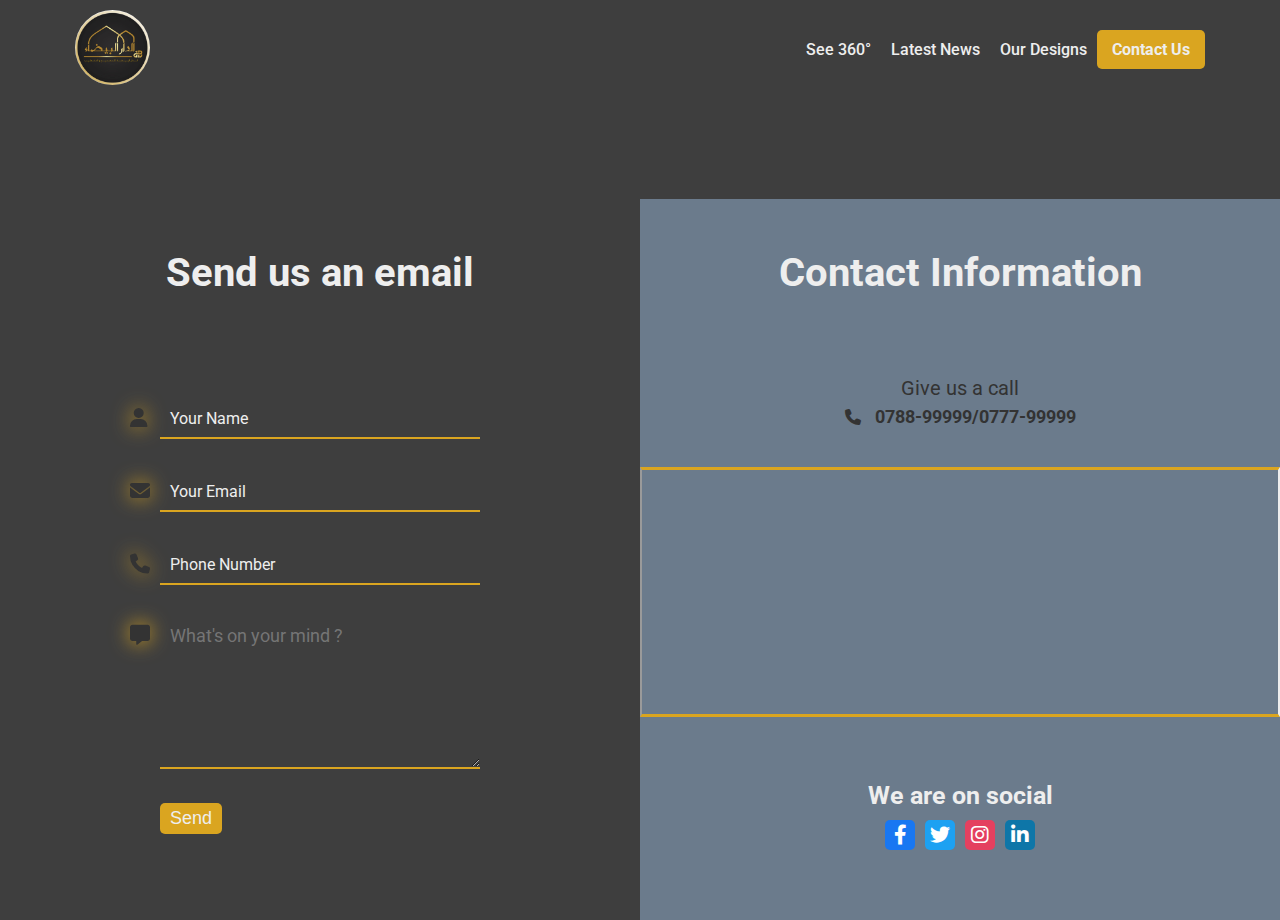
<file: Contact-Us.html>
<!DOCTYPE html>
<html lang="en">
  <head>
    <meta charset="UTF-8" />
    <meta http-equiv="X-UA-Compatible" content="IE=edge" />
    <meta name="viewport" content="width=device-width, initial-scale=1.0" />
    <!-- title logo -->
    <link rel="shortcut icon" type="icon/image" href="assets/Images/Logo.jpg" />
    <!-- MAIN CSS -->
    <link rel="stylesheet" href="assets/CSS/style.css" type="text/css" />
    <!-- CUSTOM CSS -->
    <link rel="stylesheet" href="assets/CSS/contact-us.css" type="text/css" />
    <link rel="stylesheet" href="assets/CSS/all.min.css" />
    <title>Aldaar Albayda: Contact Us</title>
  </head>
  <body>
    <!-- START SCROLL TOP -->
    <div id="scroll-up">
      <i class="fa-solid fa-angle-up"></i>
    </div>
    <!-- END SCROLL TOP -->

    <!-- START HEADER -->
    <header></header>
    <!-- END HEADER -->

    <!-- <h1>Want a Design?</h1> -->

    <!-- START FORM -->
    <main class="main grid-2">
      <section class="sending-email">
        <h2 class="">Send us an email</h2>
        <form
          action="https://formsubmit.co/mahmoudmustafa504@gmail.com"
          method="POST"
        >
          <div class="name">
            <input type="text" name="Customer Name: " id="name" required />
            <label for="name">Your Name</label>
            <i class="fa-solid fa-user"></i>
          </div>
          <div class="email">
            <input type="email" name="Customer Email: " id="email" required />
            <label for="email">Your Email</label>
            <i class="fa-solid fa-envelope"></i>
          </div>
          <div class="number">
            <input type="text" name="Customer Number: " id="text" required />
            <label for="text">Phone Number</label>
            <i class="fa-solid fa-phone"></i>
          </div>
          <div class="msg">
            <textarea
              name="Customer Message"
              id="textarea"
              placeholder="What's on your mind ?"
            ></textarea>
            <i class="fa-solid fa-message"></i>
          </div>
          <button type="submit">Send</button>
        </form>
      </section>
      <section class="contact-info">
        <h2 class="">Contact Information</h2>
        <div class="phone-number">
          <i class="fa-solid fa-phone"></i>
          <label>Give us a call</label>
          <a href="tel: 0797517486"
            >0788-99999/<a href="tel: 07973231321">0777-99999</a></a
          >
        </div>
        <iframe
          src="https://www.google.com/maps/embed?pb=!1m18!1m12!1m3!1d1692.2302782064628!2d35.86472668255614!3d31.97552829999999!2m3!1f0!2f0!3f0!3m2!1i1024!2i768!4f13.1!3m3!1m2!1s0x151ca1b024e81523%3A0xf2e6e9756ae223fb!2sAl%20Husseini%20Complex%20152!5e0!3m2!1sar!2sjo!4v1669841661002!5m2!1sar!2sjo"
          allowfullscreen="allowfullscreen"
          loading="lazy"
          referrerpolicy="no-referrer-when-downgrade"
        ></iframe>
        <div class="social">
          <h3>We are on social</h3>
          <div>
            <a
              href="https://web.facebook.com/Aldaar.Albayda.2019?_rdc=1&_rdr"
              target="_blank"
            >
              <i class="fab fa-facebook-f"></i>
            </a>
            <a href="">
              <i class="fab fa-twitter"></i>
            </a>
            <a href="">
              <i class="fab fa-instagram"></i>
            </a>
            <a
              href="https://www.linkedin.com/company/aldaar-albayda-company/"
              target="_blank"
            >
              <i class="fab fa-linkedin-in"></i>
            </a>
          </div>
        </div>
      </section>
    </main>
    <!-- END FORM -->

    <script src="assets/JS/dynamic-header.js"></script>
    <script src="assets/JS/script.js"></script>
  </body>
</html>
</file>
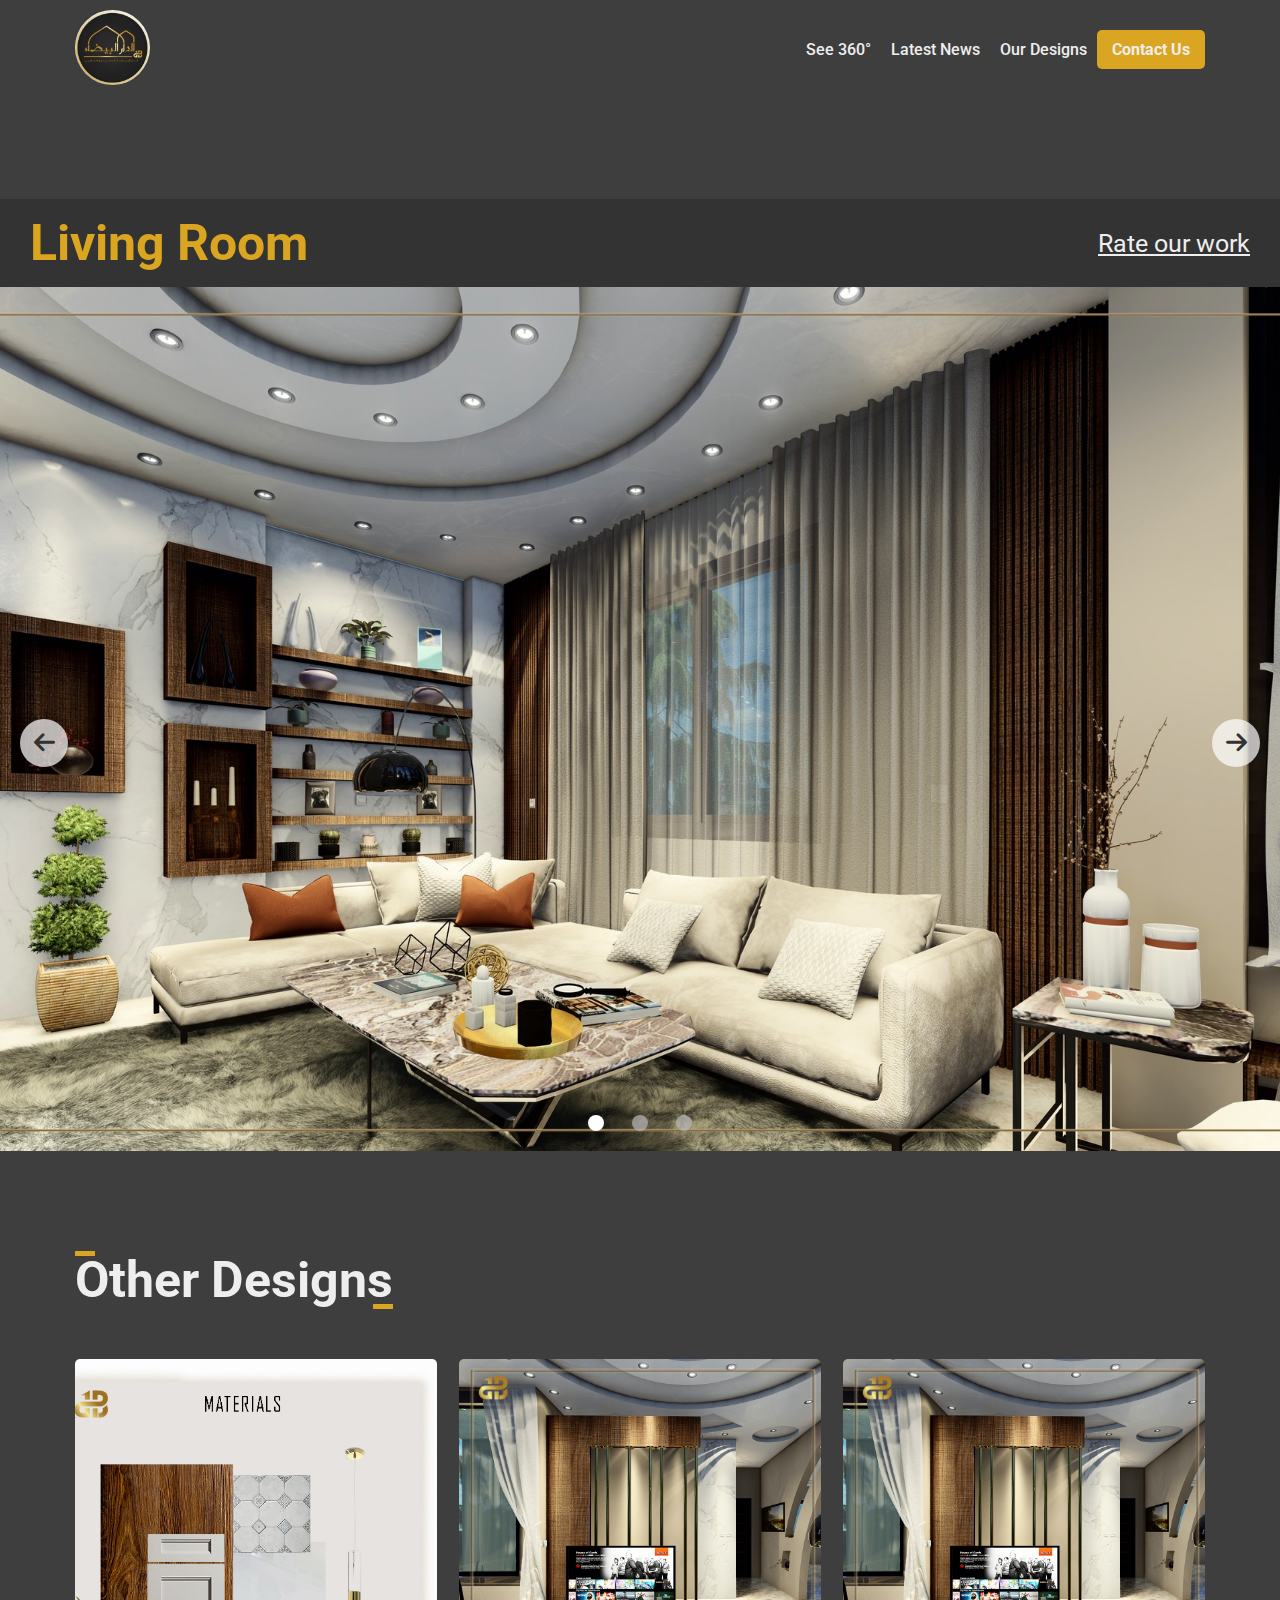
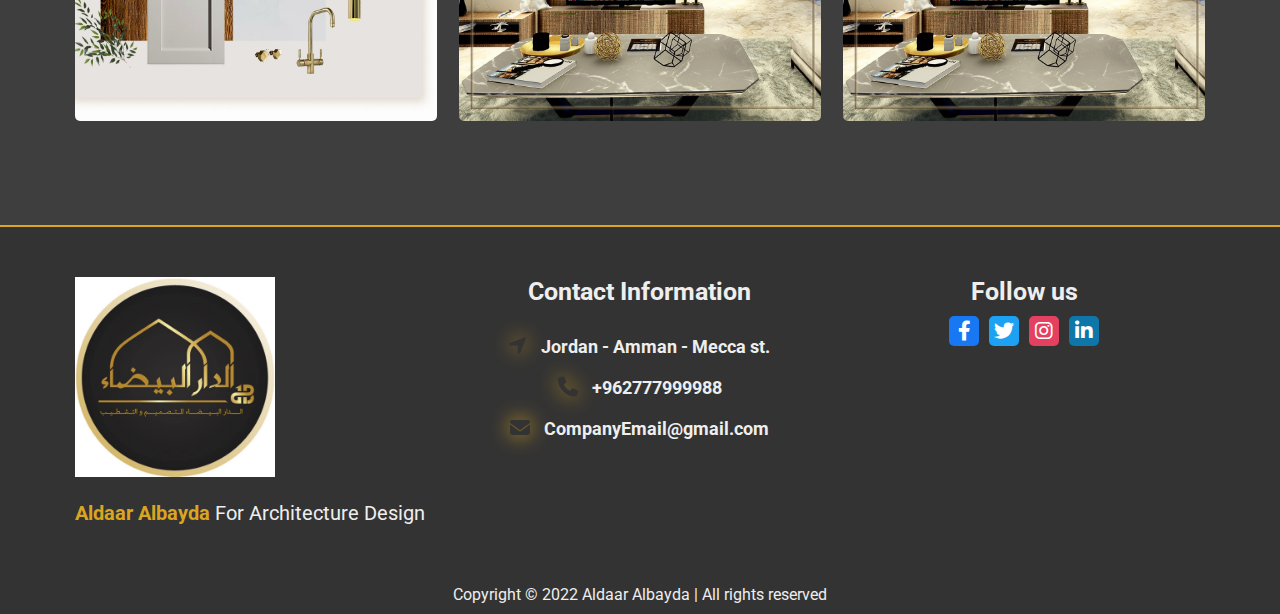
<file: Design-1.html>
<!DOCTYPE html>
<html lang="en">
  <head>
    <meta charset="UTF-8" />
    <meta http-equiv="X-UA-Compatible" content="IE=edge" />
    <meta name="viewport" content="width=device-width, initial-scale=1.0" />
    <!-- title logo -->
    <link rel="shortcut icon" type="icon/image" href="assets/Images/Logo.jpg" />
    <!-- MAIN CSS -->
    <link rel="stylesheet" href="assets/CSS/style.css" type="text/css" />
    <!-- CUSTOM CSS -->
    <link rel="stylesheet" href="assets/CSS/design.css" type="text/css" />
    <link rel="stylesheet" href="assets/CSS/all.min.css" />
    <title>Designs: Living Room</title>
  </head>
  <body>
    <!-- START SCROLL TOP -->
    <div id="scroll-up">
      <i class="fa-solid fa-angle-up"></i>
    </div>
    <!-- END SCROLL TOP -->

    <!-- START HEADER -->
    <header></header>
    <!-- END HEADER -->

    <!-- START MAIN -->
    <main>
      <section>
        <div class="content">
          <h1>Living Room</h1>
          <a href="index.html#Rate">Rate our work</a>
        </div>
        <div class="hero slider">
          <div class="slide">
            <img
              src="assets/Images/Designs/Design-1/Design_01.jpg"
              alt="Living Room Design"
              title="Living Room Design"
            />
          </div>
          <div class="slide">
            <img
              src="assets/Images/Designs/Design-1/Design_02.jpg"
              alt="Living Room Design"
              title="Living Room Design"
            />
          </div>
          <div class="slide">
            <img
              src="assets/Images/Designs/Design-1/Design_03.jpg"
              alt="Living Room Design"
              title="Living Room Design"
            />
          </div>
          <button class="slider__btn slider__btn--left">
            <i class="fa-solid fa-arrow-left"></i>
          </button>
          <button class="slider__btn slider__btn--right">
            <i class="fa-solid fa-arrow-right"></i>
          </button>
          <div class="dots"></div>
        </div>
      </section>
      <section class="container">
        <h2 class="title">Other Designs</h2>
        <div class="grid-3">
          <div class="card">
            <img
              src="assets/Images/Designs/Design-2/Design_Show.jpg"
              alt="Kitchen Design"
              title="Kitchen Design"
            />
            <a href="Design-2.html">
              <p>Kitchen</p>
            </a>
          </div>
          <div class="card">
            <img
              src="assets/Images/Designs/Design-1/Design_Show.jpg"
              alt="Guest Room Design"
              title="Guest Room Design"
            />
            <a href="Design-3.html">
              <p>Guest Room</p>
            </a>
          </div>
          <div class="card">
            <img
              src="assets/Images/Designs/Design-1/Design_Show.jpg"
              alt="Living Room Design"
              title="Living Room Design"
            />
            <a href="Design-4.html">
              <p>Living Room</p>
            </a>
          </div>
        </div>
      </section>
    </main>
    <!-- END MAIN -->

    <!-- START FOOTER -->
    <footer></footer>
    <!-- END FOOTER -->

    <script src="assets/JS/dynamic-header.js"></script>
    <script src="assets/JS/dynamic-footer.js"></script>
    <script src="assets/JS/script.js"></script>
    <script src="assets/JS/slider.js"></script>
  </body>
</html>
</file>
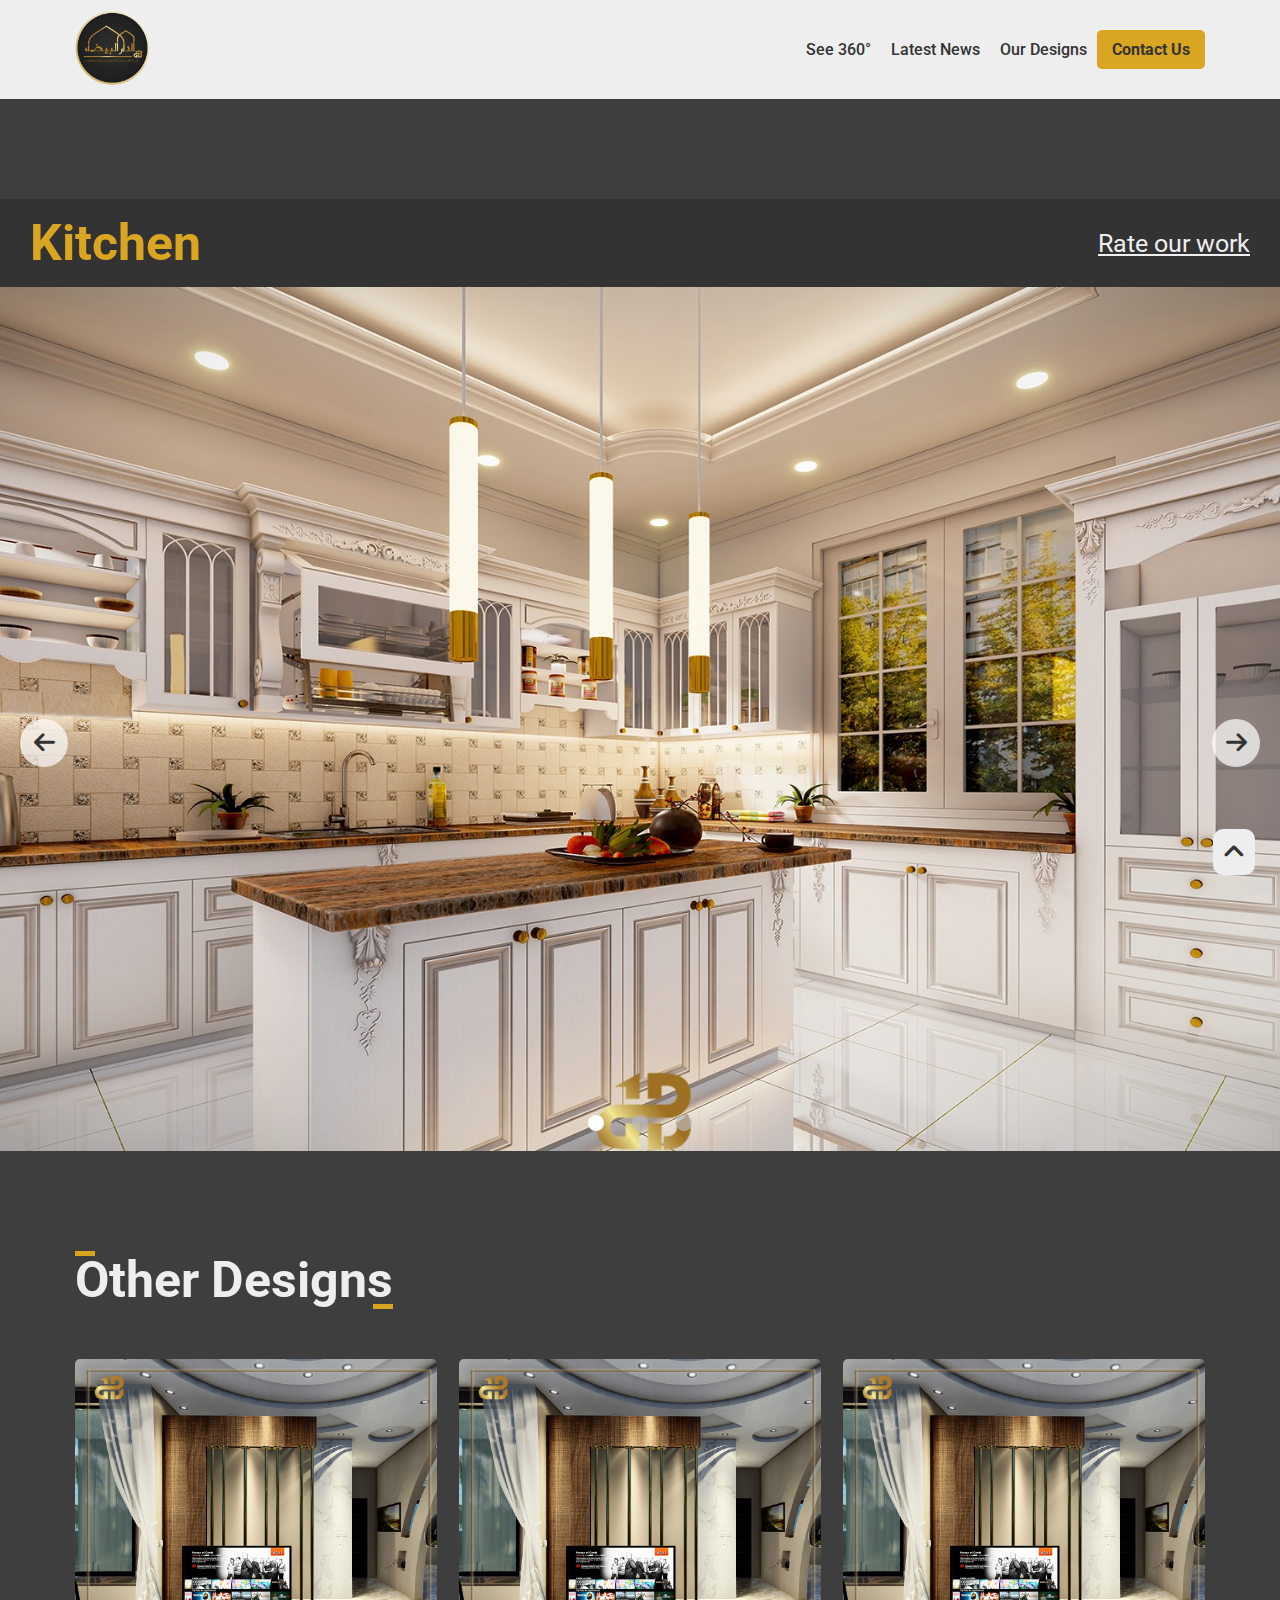
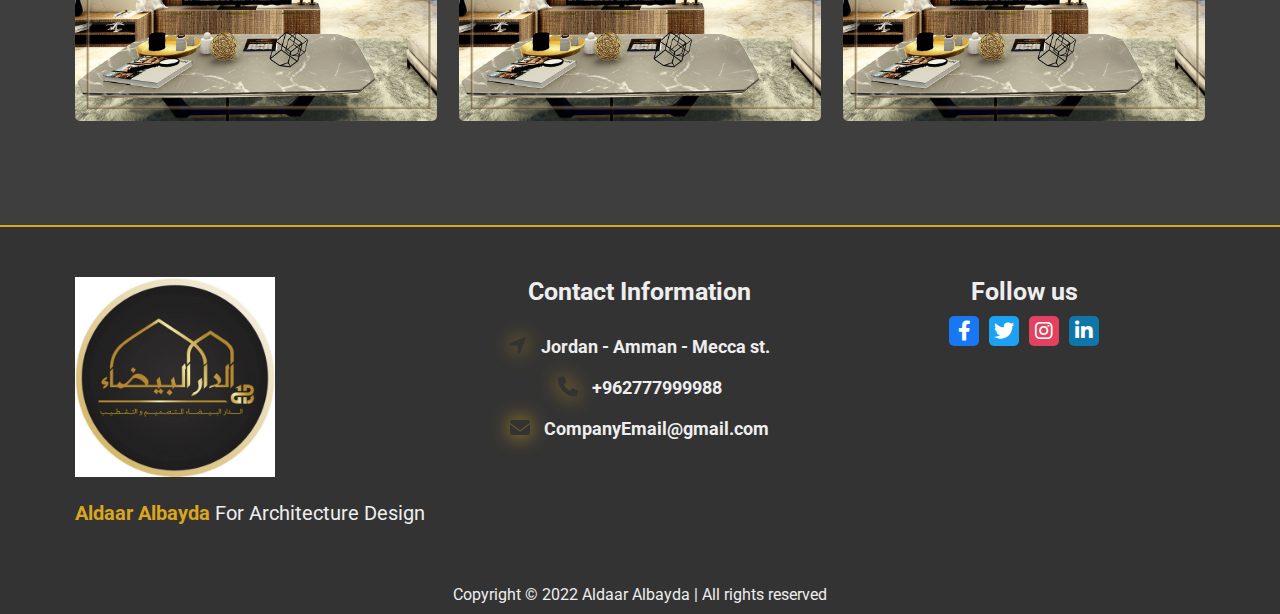
<file: Design-2.html>
<!DOCTYPE html>
<html lang="en">
  <head>
    <meta charset="UTF-8" />
    <meta http-equiv="X-UA-Compatible" content="IE=edge" />
    <meta name="viewport" content="width=device-width, initial-scale=1.0" />
    <!-- title logo -->
    <link rel="shortcut icon" type="icon/image" href="assets/Images/Logo.jpg" />
    <!-- MAIN CSS -->
    <link rel="stylesheet" href="assets/CSS/style.css" type="text/css" />
    <!-- CUSTOM CSS -->
    <link rel="stylesheet" href="assets/CSS/design.css" type="text/css" />
    <link rel="stylesheet" href="assets/CSS/all.min.css" />
    <title>Designs: Kitchen</title>
  </head>
  <body>
    <!-- START SCROLL TOP -->
    <div id="scroll-up">
      <i class="fa-solid fa-angle-up"></i>
    </div>
    <!-- END SCROLL TOP -->

    <!-- START HEADER -->
    <header></header>
    <!-- END HEADER -->

    <!-- START MAIN -->
    <main>
      <section>
        <div class="content">
          <h1>Kitchen</h1>
          <a href="index.html#Rate">Rate our work</a>
        </div>
        <div class="slider">
          <div class="slide">
            <img
              src="assets/Images/Designs/Design-2/Design_01.jpg"
              alt="Kitchen Design"
              title="Kitchen Design"
            />
          </div>
          <div class="hero slide">
            <img
              src="assets/Images/Designs/Design-2/Design_02.jpg"
              alt="Kitchen Design"
              title="Kitchen Design"
            />
          </div>
          <div class="slide">
            <img
              src="assets/Images/Designs/Design-2/Design_03.jpg"
              alt="Kitchen Design"
              title="Kitchen Design"
            />
          </div>
          <button class="slider__btn slider__btn--left">
            <i class="fa-solid fa-arrow-left"></i>
          </button>
          <button class="slider__btn slider__btn--right">
            <i class="fa-solid fa-arrow-right"></i>
          </button>
          <div class="dots"></div>
        </div>
      </section>
      <section class="container">
        <h2 class="title">Other Designs</h2>
        <div class="grid-3">
          <div class="card">
            <img
              src="assets/Images/Designs/Design-1/Design_Show.jpg"
              alt="Living Room Design"
              title="Living Room Design"
            />
            <a href="Design-1.html">
              <p>
                Living Room
                <br />
                Area:40 m2
              </p>
            </a>
          </div>
          <div class="card">
            <img
              src="assets/Images/Designs/Design-1/Design_Show.jpg"
              alt="Guest Room Design"
              title="Guest Room Design"
            />
            <a href="Design-3.html">
              <p>Guest Room</p>
            </a>
          </div>
          <div class="card">
            <img
              src="assets/Images/Designs/Design-1/Design_Show.jpg"
              alt="Living Room Design"
              title="Living Room Design"
            />
            <a href="Design-4.html">
              <p>Living Room</p>
            </a>
          </div>
        </div>
      </section>
    </main>
    <!-- END MAIN -->

    <!-- START FOOTER -->
    <footer></footer>
    <!-- END FOOTER -->

    <script src="assets/JS/dynamic-header.js"></script>
    <script src="assets/JS/dynamic-footer.js"></script>
    <script src="assets/JS/script.js"></script>
    <script src="assets/JS/slider.js"></script>
  </body>
</html>
</file>
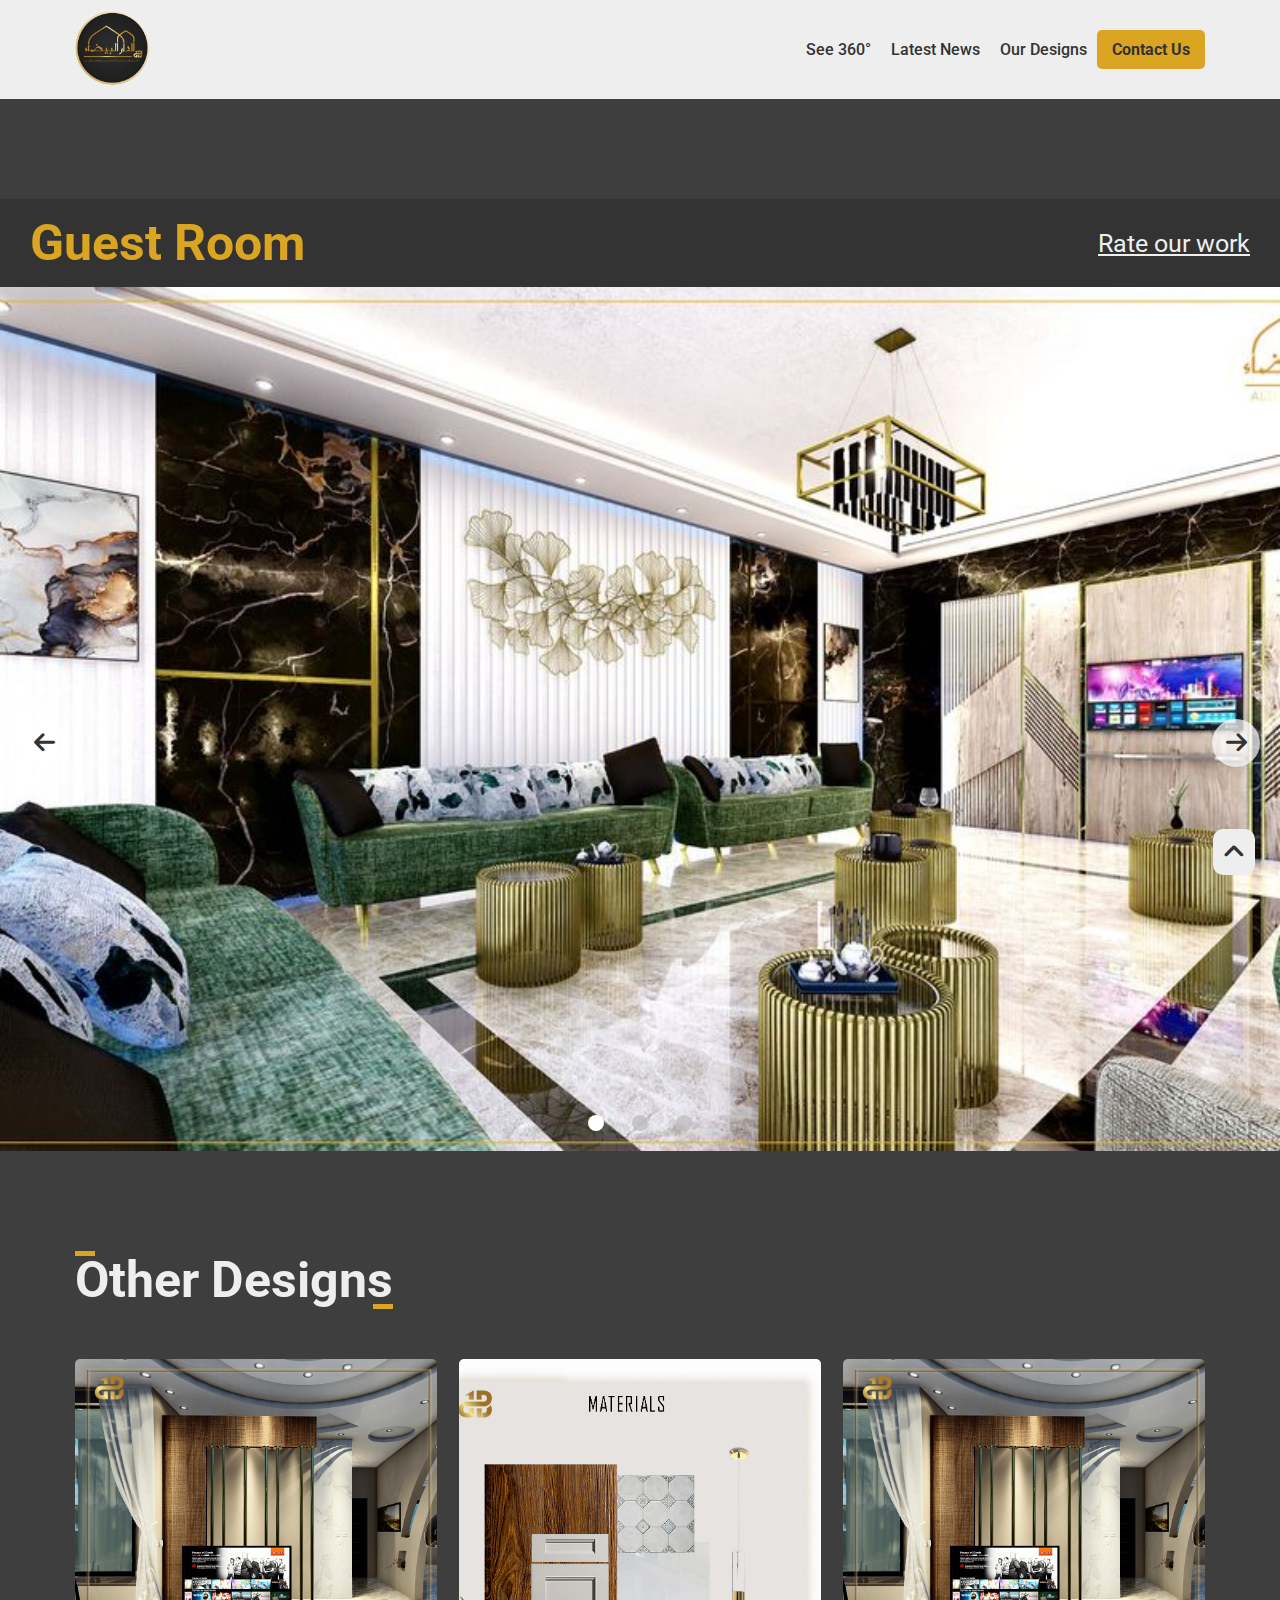
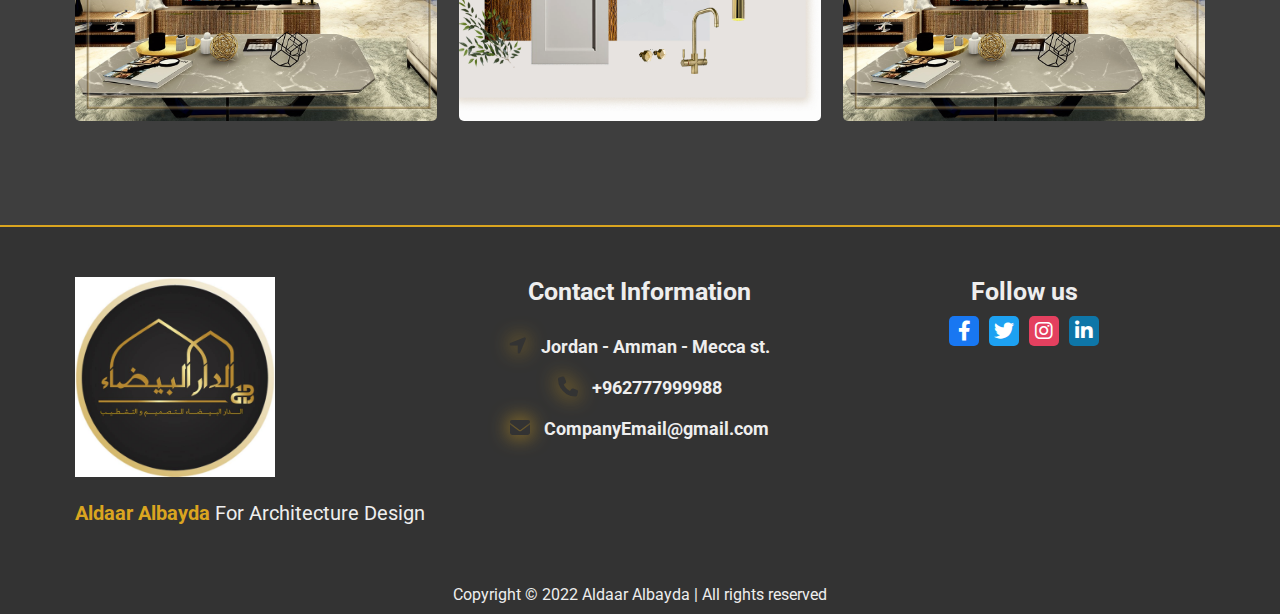
<file: Design-3.html>
<!DOCTYPE html>
<html lang="en">
  <head>
    <meta charset="UTF-8" />
    <meta http-equiv="X-UA-Compatible" content="IE=edge" />
    <meta name="viewport" content="width=device-width, initial-scale=1.0" />
    <!-- title logo -->
    <link rel="shortcut icon" type="icon/image" href="assets/Images/Logo.jpg" />
    <!-- MAIN CSS -->
    <link rel="stylesheet" href="assets/CSS/style.css" type="text/css" />
    <!-- CUSTOM CSS -->
    <link rel="stylesheet" href="assets/CSS/design.css" type="text/css" />
    <link rel="stylesheet" href="assets/CSS/all.min.css" />
    <title>Designs: Living Room</title>
  </head>
  <body>
    <!-- START SCROLL TOP -->
    <div id="scroll-up">
      <i class="fa-solid fa-angle-up"></i>
    </div>
    <!-- END SCROLL TOP -->

    <!-- START HEADER -->
    <header></header>
    <!-- END HEADER -->

    <!-- START MAIN -->
    <main>
      <section>
        <div class="content">
          <h1>Guest Room</h1>
          <a href="index.html#Rate">Rate our work</a>
        </div>
        <div class="slider">
          <div class="slide">
            <img
              src="assets/Images/Designs/Design-3/Design_01.jpg"
              alt="Guest Room Design"
              title="Guest Room Design"
            />
          </div>
          <div class="slide">
            <img
              src="assets/Images/Designs/Design-3/Design_02.jpg"
              alt="Guest Room Design"
              title="Guest Room Design"
            />
          </div>
          <div class="hero slide">
            <img
              src="assets/Images/Designs/Design-3/Design_03.jpg"
              alt="Guest Room Design"
              title="Guest Room Design"
            />
          </div>
          <button class="slider__btn slider__btn--left">
            <i class="fa-solid fa-arrow-left"></i>
          </button>
          <button class="slider__btn slider__btn--right">
            <i class="fa-solid fa-arrow-right"></i>
          </button>
          <div class="dots"></div>
        </div>
      </section>
      <section class="container">
        <h2 class="title">Other Designs</h2>
        <div class="grid-3">
          <div class="card">
            <img
              src="assets/Images/Designs/Design-1/Design_Show.jpg"
              alt="Living Room Design"
              title="Living Room Design"
            />
            <a href="Design-1.html">
              <p>
                Living Room
                <br />
                Area:40 m2
              </p>
            </a>
          </div>
          <div class="card">
            <img
              src="assets/Images/Designs/Design-2/Design_Show.jpg"
              alt="Kitchen Design"
              title="Kitchen Design"
            />
            <a href="Design-2.html">
              <p>Kitchen</p>
            </a>
          </div>
          <div class="card">
            <img
              src="assets/Images/Designs/Design-1/Design_Show.jpg"
              alt="Living Room Design"
              title="Living Room Design"
            />
            <a href="Design-4.html">
              <p>Living Room</p>
            </a>
          </div>
        </div>
      </section>
    </main>
    <!-- END MAIN -->

    <!-- START FOOTER -->
    <footer></footer>
    <!-- END FOOTER -->

    <script src="assets/JS/dynamic-header.js"></script>
    <script src="assets/JS/dynamic-footer.js"></script>
    <script src="assets/JS/script.js"></script>
    <script src="assets/JS/slider.js"></script>
  </body>
</html>
</file>
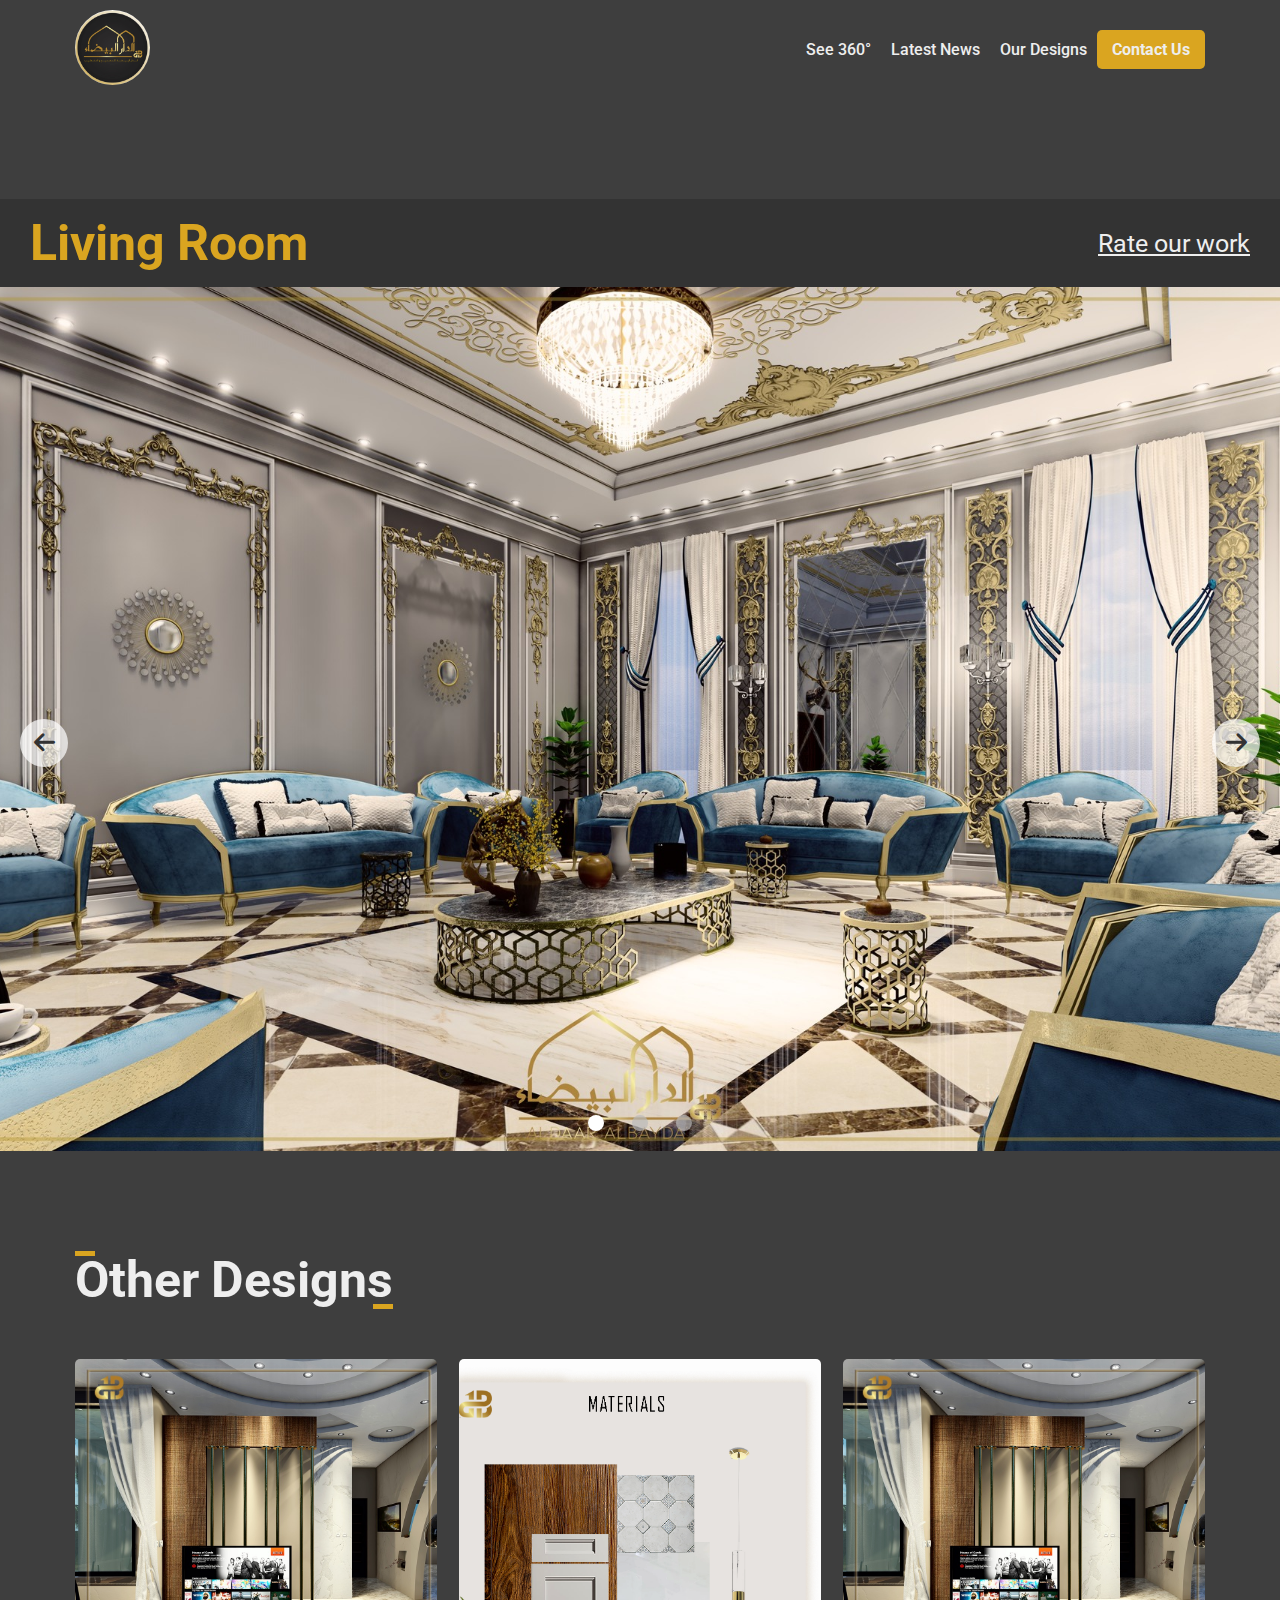
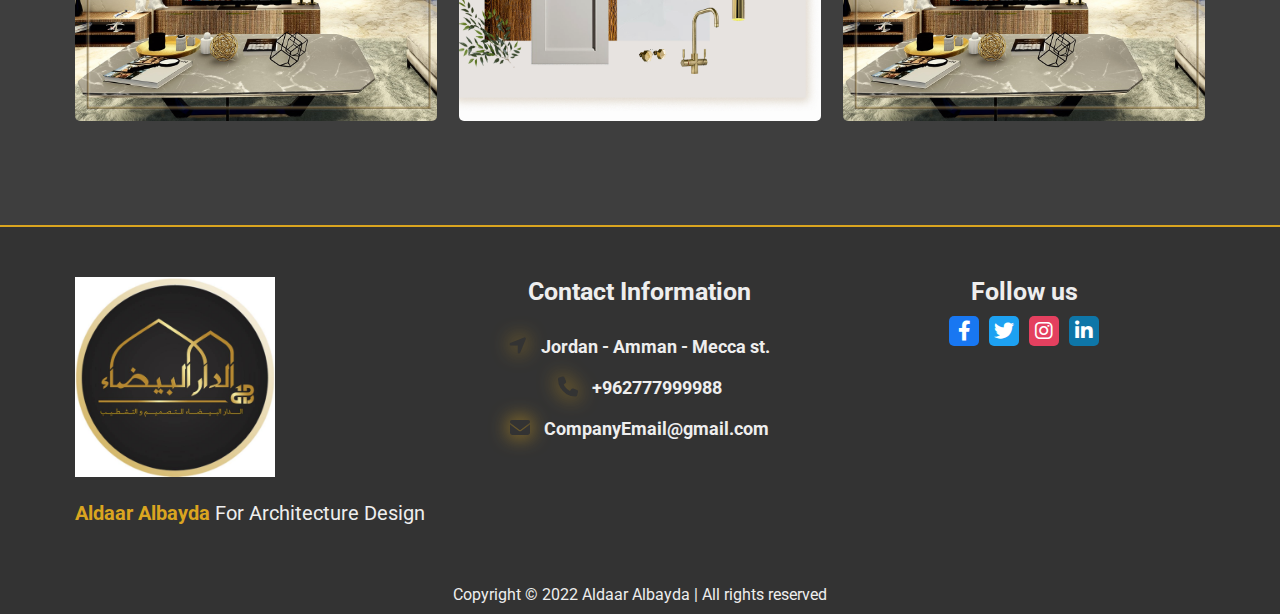
<file: Design-4.html>
<!DOCTYPE html>
<html lang="en">
  <head>
    <meta charset="UTF-8" />
    <meta http-equiv="X-UA-Compatible" content="IE=edge" />
    <meta name="viewport" content="width=device-width, initial-scale=1.0" />
    <!-- title logo -->
    <link rel="shortcut icon" type="icon/image" href="assets/Images/Logo.jpg" />
    <!-- MAIN CSS -->
    <link rel="stylesheet" href="assets/CSS/style.css" type="text/css" />
    <!-- CUSTOM CSS -->
    <link rel="stylesheet" href="assets/CSS/design.css" type="text/css" />
    <link rel="stylesheet" href="assets/CSS/all.min.css" />
    <title>Designs: Living Room</title>
  </head>
  <body>
    <!-- START SCROLL TOP -->
    <div id="scroll-up">
      <i class="fa-solid fa-angle-up"></i>
    </div>
    <!-- END SCROLL TOP -->

    <!-- START HEADER -->
    <header></header>
    <!-- END HEADER -->

    <!-- START MAIN -->
    <main>
      <section>
        <div class="content">
          <h1>Living Room</h1>
          <a href="index.html#Rate">Rate our work</a>
        </div>
        <div class="hero slider">
          <div class="slide">
            <img
              src="assets/Images/Designs/Design-4/Design_01.jpg"
              alt="Living Room Design"
              title="Living Room Design"
            />
          </div>
          <div class="slide">
            <img
              src="assets/Images/Designs/Design-4/Design_02.jpg"
              alt="Living Room Design"
              title="Living Room Design"
            />
          </div>
          <div class="slide">
            <img
              src="assets/Images/Designs/Design-4/Design_03.jpg"
              alt="Living Room Design"
              title="Living Room Design"
            />
          </div>
          <button class="slider__btn slider__btn--left">
            <i class="fa-solid fa-arrow-left"></i>
          </button>
          <button class="slider__btn slider__btn--right">
            <i class="fa-solid fa-arrow-right"></i>
          </button>
          <div class="dots"></div>
        </div>
      </section>
      <section class="container">
        <h2 class="title">Other Designs</h2>
        <div class="grid-3">
          <div class="card">
            <img
              src="assets/Images/Designs/Design-1/Design_Show.jpg"
              alt="Living Room Design"
              title="Living Room Design"
            />
            <a href="Design-1.html">
              <p>
                Living Room
                <br />
                Area:40 m2
              </p>
            </a>
          </div>
          <div class="card">
            <img
              src="assets/Images/Designs/Design-2/Design_Show.jpg"
              alt="Kitchen Design"
              title="Kitchen Design"
            />
            <a href="Design-2.html">
              <p>Kitchen</p>
            </a>
          </div>
          <div class="card">
            <img
              src="assets/Images/Designs/Design-1/Design_Show.jpg"
              alt="Guest Room Design"
              title="Guest Room Design"
            />
            <a href="Design-3.html">
              <p>Guest Room</p>
            </a>
          </div>
        </div>
      </section>
    </main>
    <!-- END MAIN -->

    <!-- START FOOTER -->
    <footer></footer>
    <!-- END FOOTER -->

    <script src="assets/JS/dynamic-header.js"></script>
    <script src="assets/JS/dynamic-footer.js"></script>
    <script src="assets/JS/script.js"></script>
    <script src="assets/JS/slider.js"></script>
  </body>
</html>
</file>
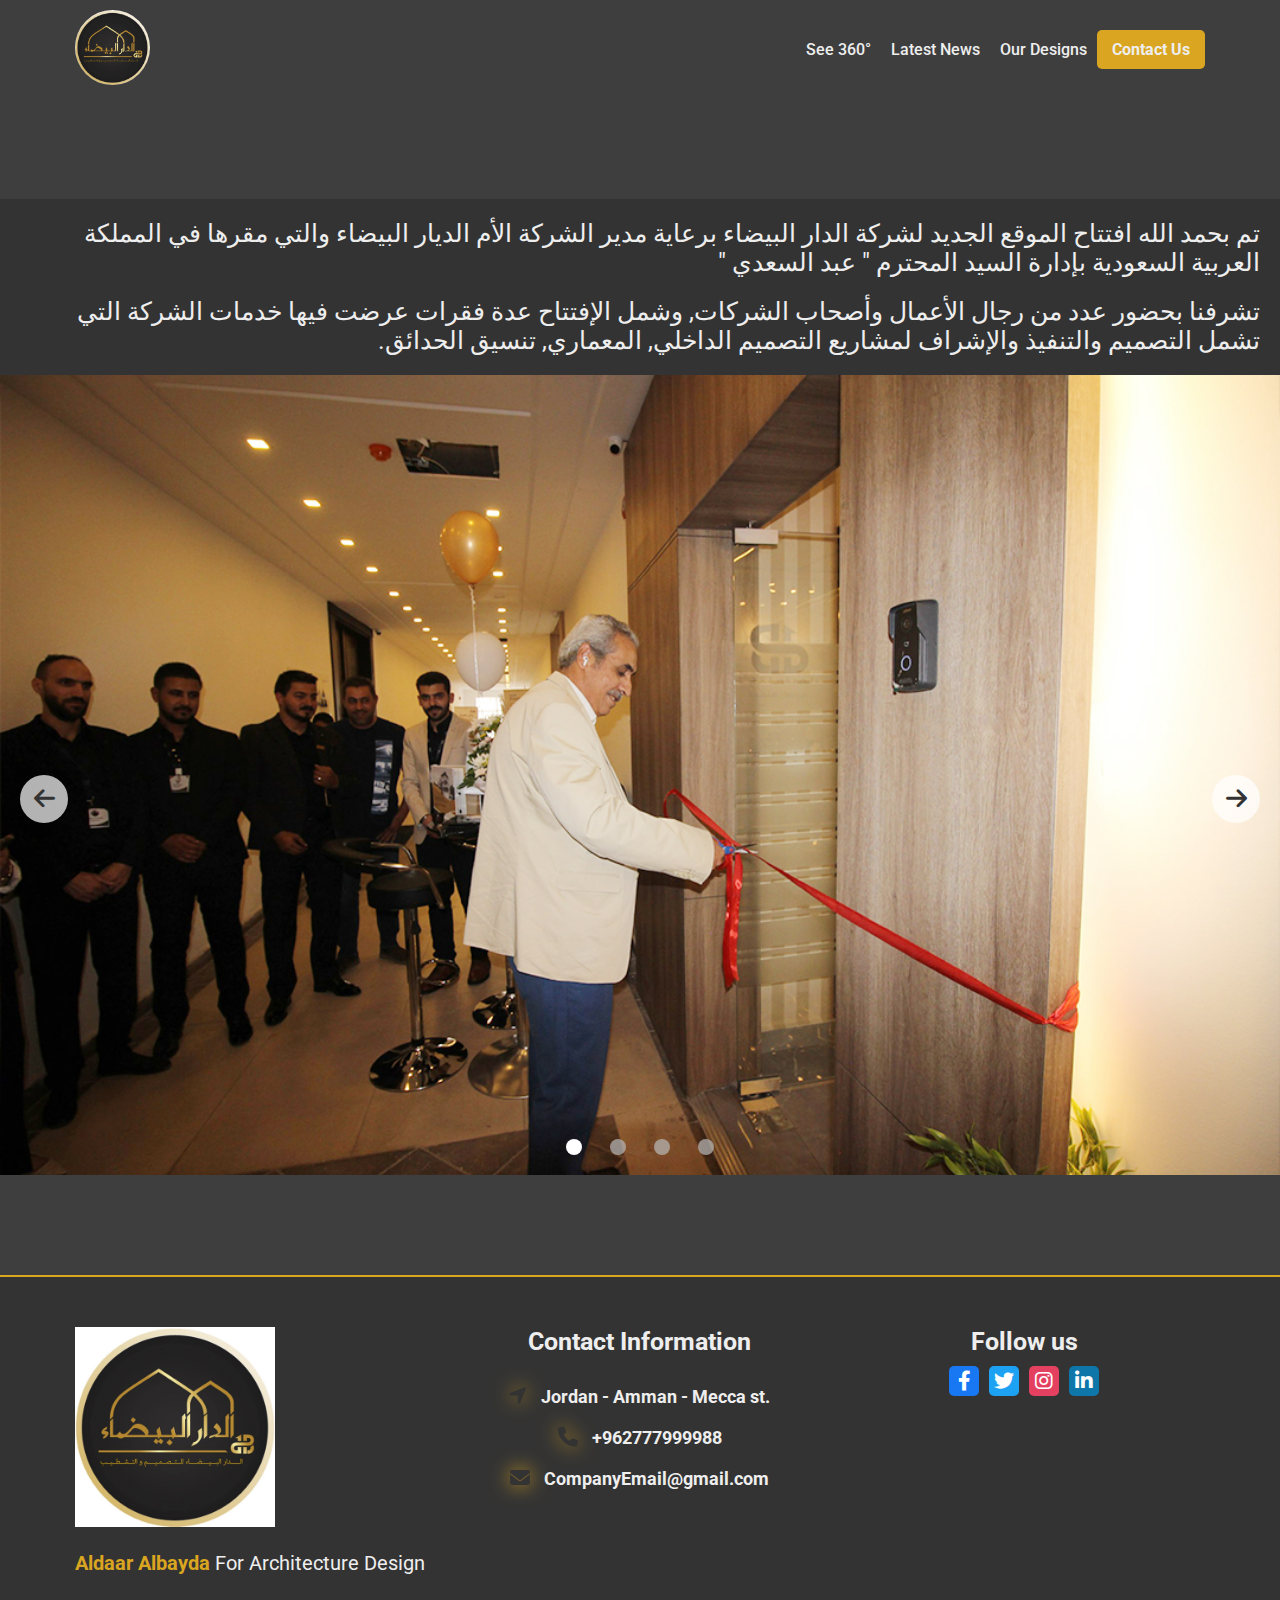
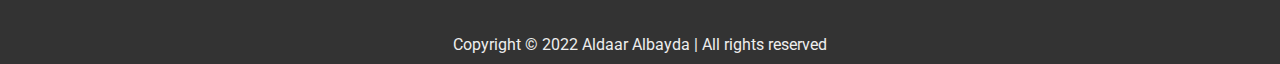
<file: Latest-News.html>
<!DOCTYPE html>
<html lang="en">
  <head>
    <meta charset="UTF-8" />
    <meta http-equiv="X-UA-Compatible" content="IE=edge" />
    <meta name="viewport" content="width=device-width, initial-scale=1.0" />
    <!-- title logo -->
    <link rel="shortcut icon" type="icon/image" href="assets/Images/Logo.jpg" />
    <!-- MAIN CSS -->
    <link rel="stylesheet" href="assets/CSS/style.css" type="text/css" />
    <!-- CUSTOM CSS -->
    <link rel="stylesheet" href="assets/CSS/latest.css" type="text/css" />
    <link rel="stylesheet" href="assets/CSS/all.min.css" />
    <title>Aldaar Albayda: Latest News</title>
  </head>
  <body>
    <!-- START SCROLL TOP -->
    <div id="scroll-up">
      <i class="fa-solid fa-angle-up"></i>
    </div>
    <!-- END SCROLL TOP -->

    <!-- START HEADER -->
    <header></header>
    <!-- END HEADER -->

    <main>
      <section>
        <div class="content">
          <!-- dir="rtl" => for Arabic text -->
          <!-- dir="ltr" => for English text -->
          <p dir="rtl">
            تم بحمد الله افتتاح الموقع الجديد لشركة الدار البيضاء برعاية مدير
            الشركة الأم الديار البيضاء والتي مقرها في المملكة العربية السعودية
            بإدارة السيد المحترم " عبد السعدي "
          </p>
          <p dir="rtl">
            تشرفنا بحضور عدد من رجال الأعمال وأصحاب الشركات, وشمل الإفتتاح عدة
            فقرات عرضت فيها خدمات الشركة التي تشمل التصميم والتنفيذ والإشراف
            لمشاريع التصميم الداخلي, المعماري, تنسيق الحدائق.
          </p>
        </div>
        <div class="slider">
          <div class="slide">
            <img
              src="assets/Images/Latest News/Latest_01.jpg"
              alt="News Image"
              title="News"
            />
          </div>
          <div class="slide">
            <img
              src="assets/Images/Latest News/Latest_02.jpg"
              alt="News Image"
              title="News"
            />
          </div>
          <div class="slide">
            <img
              src="assets/Images/Latest News/Latest_03.jpg"
              alt="News Image"
              title="News"
            />
          </div>
          <div class="slide">
            <img
              src="assets/Images/Latest News/Latest_04.jpg"
              alt="News Image"
              title="News"
            />
          </div>
          <button class="slider__btn slider__btn--left">
            <i class="fa-solid fa-arrow-left"></i>
          </button>
          <button class="slider__btn slider__btn--right">
            <i class="fa-solid fa-arrow-right"></i>
          </button>
          <div class="dots"></div>
        </div>
      </section>
    </main>

    <!-- START FOOTER -->
    <footer></footer>
    <!-- END FOOTER -->

    <script src="assets/JS/dynamic-header.js"></script>
    <script src="assets/JS/dynamic-footer.js"></script>
    <script src="assets/JS/slider.js"></script>
    <script src="assets/JS/script.js"></script>
  </body>
</html>
</file>
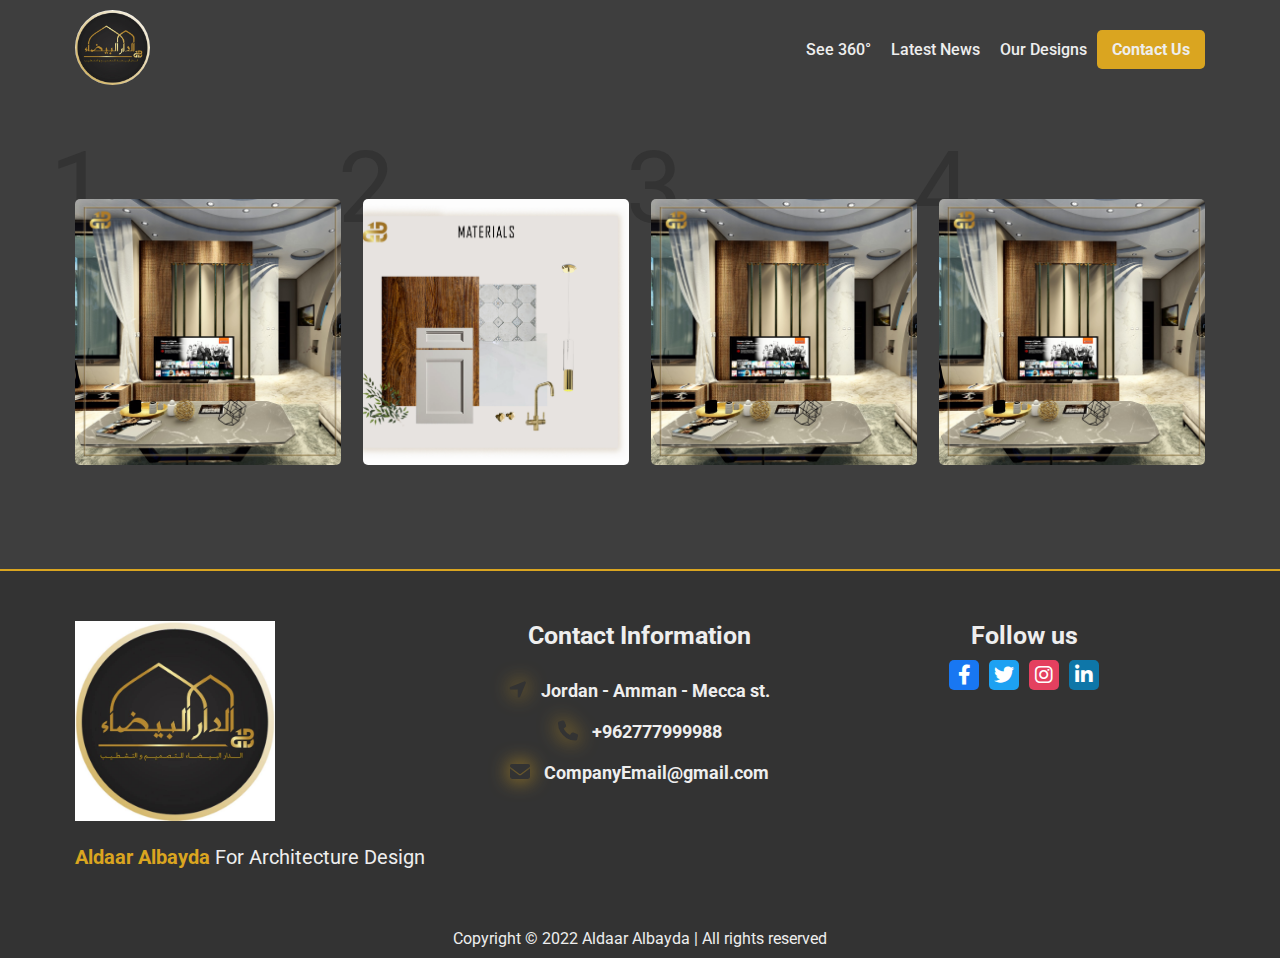
<file: Our-Designs.html>
<!DOCTYPE html>
<html lang="en">
  <head>
    <meta charset="UTF-8" />
    <meta http-equiv="X-UA-Compatible" content="IE=edge" />
    <meta name="viewport" content="width=device-width, initial-scale=1.0" />
    <!-- title logo -->
    <link rel="shortcut icon" type="icon/image" href="assets/Images/Logo.jpg" />
    <!-- MAIN CSS -->
    <link rel="stylesheet" href="assets/CSS/style.css" type="text/css" />
    <!-- CUSTOM CSS -->
    <link rel="stylesheet" href="assets/CSS/designs.css" type="text/css" />
    <link rel="stylesheet" href="assets/CSS/all.min.css" />
    <title>Aldaar Albayda: Our Designs</title>
  </head>
  <body>
    <!-- START SCROLL TOP -->
    <div id="scroll-up">
      <i class="fa-solid fa-angle-up"></i>
    </div>
    <!-- END SCROLL TOP -->

    <!-- START HEADER -->
    <header></header>
    <!-- END HEADER -->

    <!-- START MAIN -->
    <main class="hero">
      <section class="container grid-4">
        <div class="card">
          <img
            src="assets/Images/Designs/Design-1/Design_Show.jpg"
            alt="Living Room Design"
            title="Living Room Design"
          />
          <a href="Design-1.html">
            <p>
              Living Room
              <br />
              Area:40 m2
            </p>
          </a>
        </div>
        <div class="card">
          <img
            src="assets/Images/Designs/Design-2/Design_Show.jpg"
            alt="Kitchen Design"
            title="Kitchen Design"
          />
          <a href="Design-2.html">
            <p>Kitchen</p>
          </a>
        </div>
        <div class="card">
          <img
            src="assets/Images/Designs/Design-1/Design_Show.jpg"
            alt="Guest Room Design"
            title="Guest Room Design"
          />
          <a href="Design-3.html">
            <p>Guest Room</p>
          </a>
        </div>
        <div class="card">
          <img
            src="assets/Images/Designs/Design-1/Design_Show.jpg"
            alt="Living Room Design"
            title="Living Room Design"
          />
          <a href="Design-4.html">
            <p>Living Room</p>
          </a>
        </div>
      </section>
    </main>
    <!-- END MAIN -->

    <!-- START FOOTER -->
    <footer></footer>
    <!-- END FOOTER -->

    <script src="assets/JS/dynamic-header.js"></script>
    <script src="assets/JS/dynamic-footer.js"></script>
  </body>
</html>
</file>
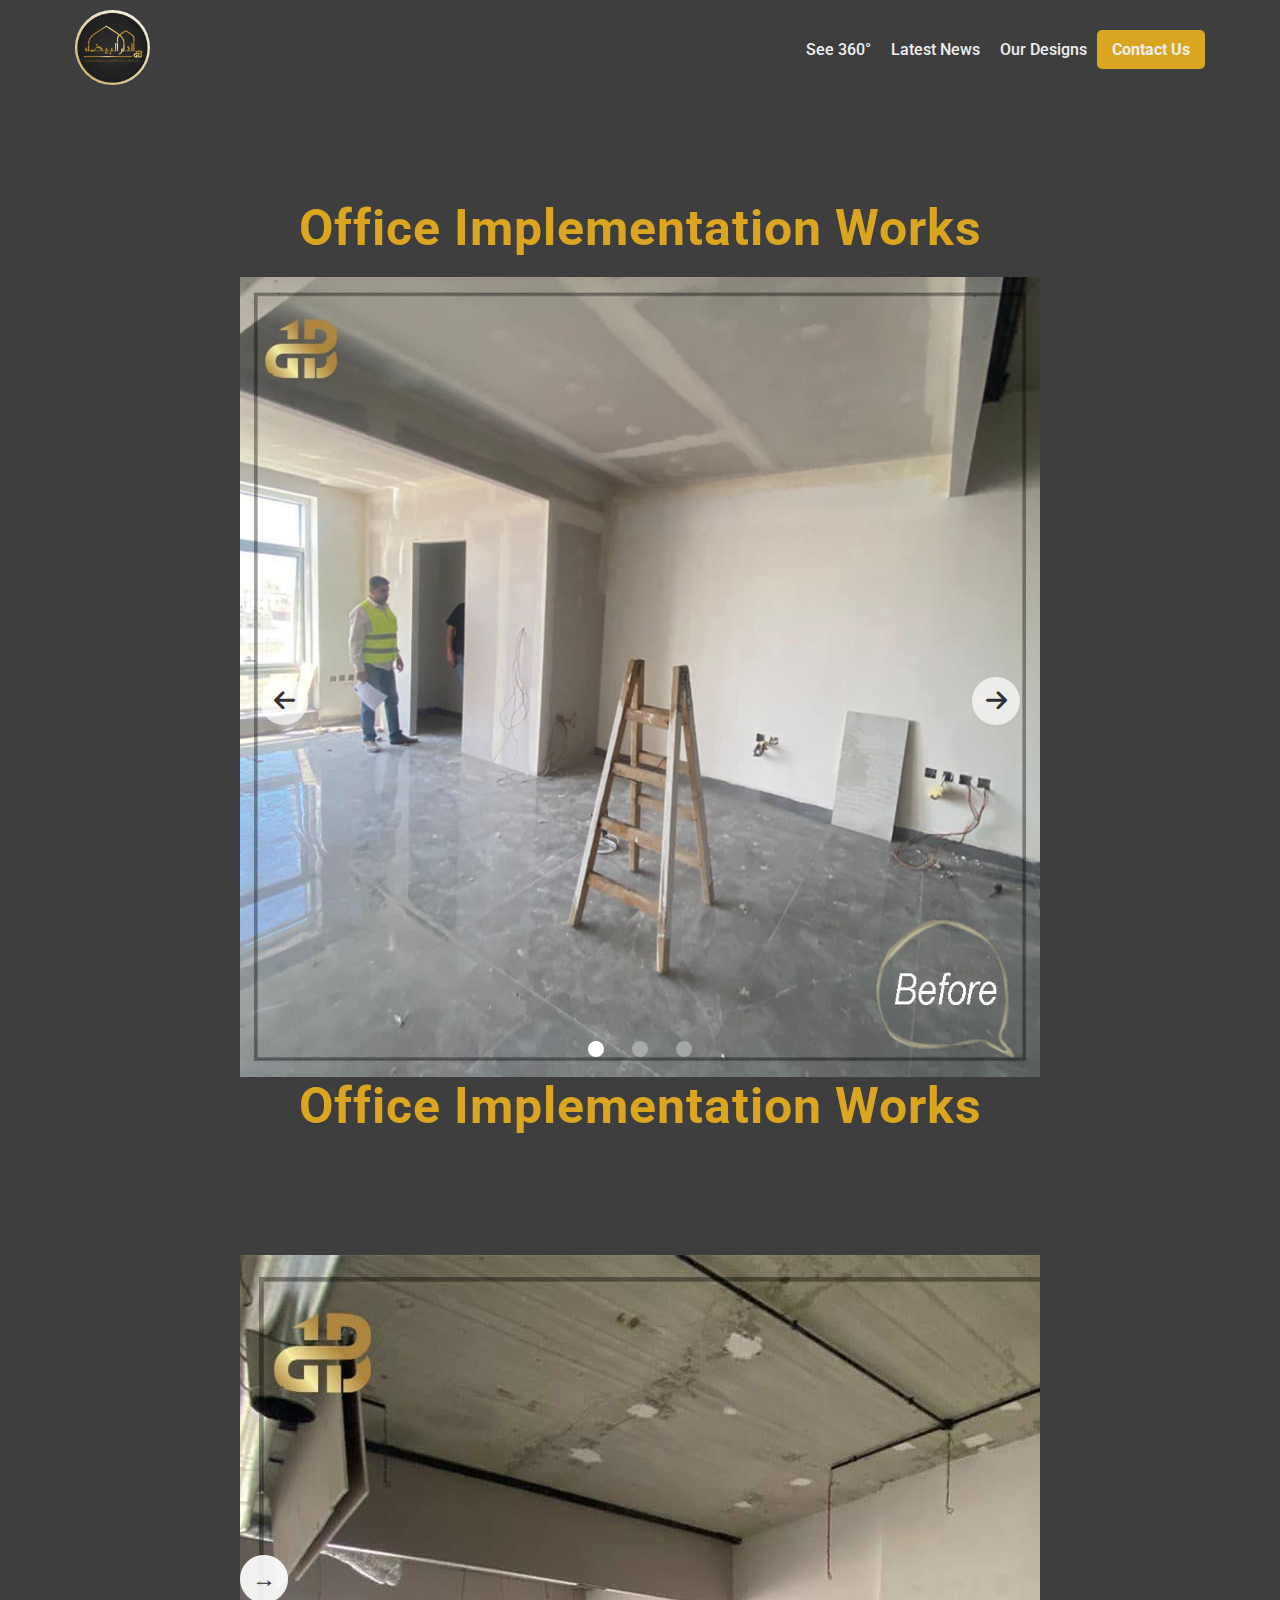
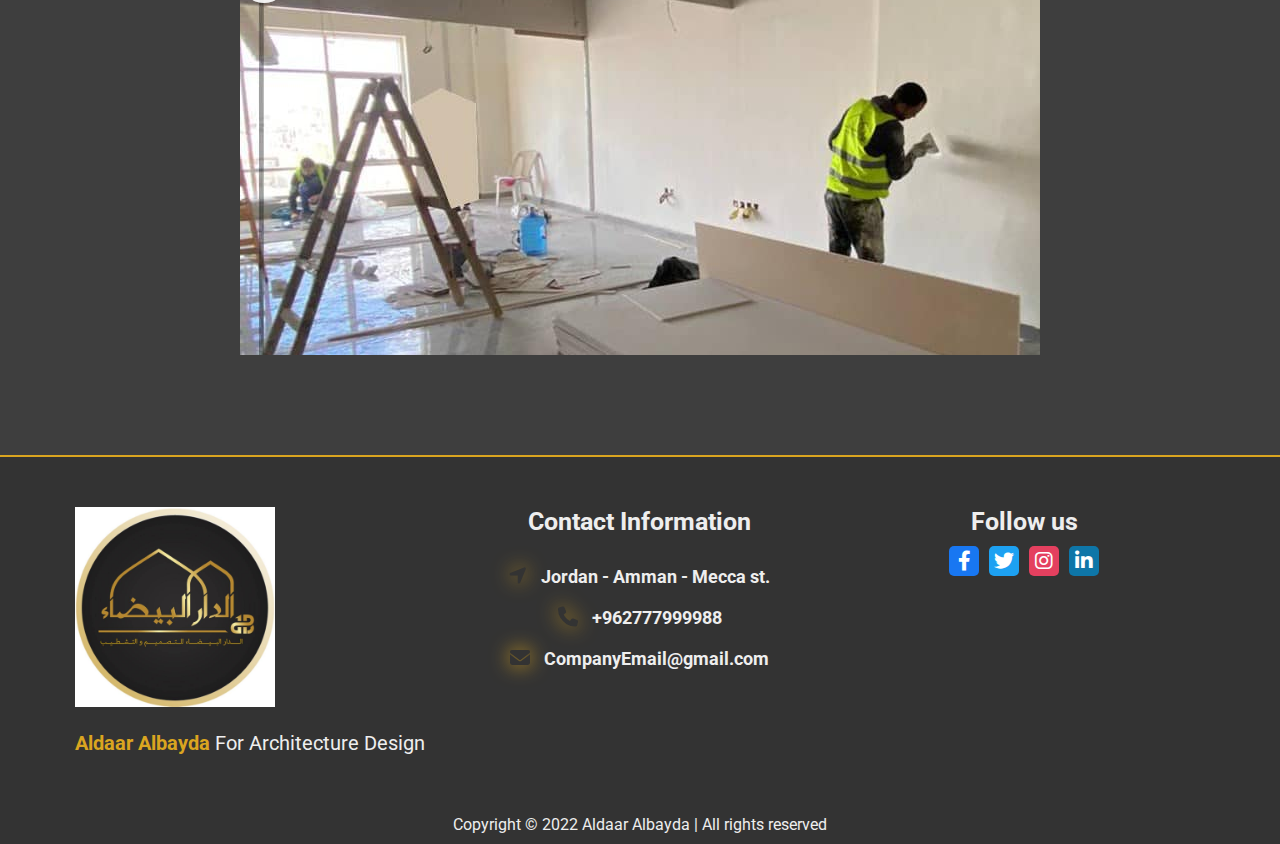
<file: Our-Projects.html>
<!DOCTYPE html>
<html lang="en">
  <head>
    <meta charset="UTF-8" />
    <meta http-equiv="X-UA-Compatible" content="IE=edge" />
    <meta name="viewport" content="width=device-width, initial-scale=1.0" />
    <!-- title logo -->
    <link rel="shortcut icon" type="icon/image" href="assets/Images/Logo.jpg" />
    <!-- MAIN CSS -->
    <link rel="stylesheet" href="assets/CSS/style.css" type="text/css" />
    <!-- CUSTOM CSS -->
    <link rel="stylesheet" href="assets/CSS/projects.css" type="text/css" />
    <link rel="stylesheet" href="assets/CSS/all.min.css" />
    <title>Aldaar Albayda: Projects</title>
  </head>
  <body>
    <!-- START SCROLL TOP -->
    <div id="scroll-up">
      <i class="fa-solid fa-angle-up"></i>
    </div>
    <!-- END SCROLL TOP -->

    <!-- START HEADER -->
    <header></header>
    <!-- END HEADER -->

    <!-- START MAIN -->
    <main>
      <section class="project project--1">
        <p class="description">Office Implementation Works</p>
        <div class="slider">
          <div class="slide">
            <img
              src="assets/Images/Our Work/work-1/Work-Before.jpg"
              alt="Work-Before"
              title="Work-Before"
            />
          </div>
          <div class="slide">
            <img
              src="assets/Images/Our Work/work-1/Work-After.jpg"
              alt="Work-After"
              title="Work-After"
            />
          </div>
          <div class="slide">
            <img
              src="assets/Images/Our Work/work-1/Work-Design.jpg"
              alt="Work-Design"
              title="Work-Design"
            />
          </div>
          <button class="slider__btn slider__btn--left">
            <i class="fa-solid fa-arrow-left"></i>
          </button>
          <button class="slider__btn slider__btn--right">
            <i class="fa-solid fa-arrow-right"></i>
          </button>
          <div class="dots"></div>
        </div>
      </section>

      <section class="project project--2">
        <p class="description">Office Implementation Works</p>
        <div class="slider">
          <div class="slide2">
            <img
              src="assets/Images/Our Work/work-2/Work-Before.jpg"
              alt="Work-Before"
              title="Work-Before"
            />
          </div>
          <div class="slide2">
            <img
              src="assets/Images/Our Work/work-2/Work-After.jpg"
              alt="Work-After"
              title="Work-After"
            />
          </div>
          <div class="slide2">
            <img
              src="assets/Images/Our Work/work-2/Work-Design.jpg"
              alt="Work-Design"
              title="Work-Design"
            />
          </div>
          <button class="slider__btn slider__btn--left2">&larr;</button>
          <button class="slider__btn slider__btn--right2">&rarr;</button>
          <div class="dots2"></div>
        </div>
      </section>
    </main>
    <!-- END MAIN -->

    <!-- START FOOTER -->
    <footer></footer>
    <!-- END FOOTER -->

    <script src="assets/JS/dynamic-header.js"></script>
    <script src="assets/JS/dynamic-footer.js"></script>
    <script src="assets/JS/script.js"></script>
    <script src="assets/JS/slider.js"></script>
  </body>
</html>
</file>
<file: assets/CSS/style.css>
/* START GLOBAL */
@import url("https://fonts.googleapis.com/css2?family=Roboto:wght@400;500;700&display=swap");
html {
  scroll-behavior: smooth;
}
*,
*::before,
*::after {
  padding: 0;
  margin: 0;
  -webkit-box-sizing: border-box;
  -o-box-sizing: border-box;
  -moz-box-sizing: border-box;
  box-sizing: border-box;
}
:root {
  --main-clr: goldenrod;
  --dark-clr: #333;
  --background-clr: #3e3e3e;
  --light-clr: #eee;
  --transition-3: 0.3s;
  --padding-top-100: 100px;
  --padding-bottom-100: 100px;
}
::selection {
  background-color: var(--light-clr);
  color: var(--main-clr);
}
::-webkit-scrollbar {
  width: 5px;
}
::-webkit-scrollbar-thumb {
  background-color: var(--main-clr);
}
body {
  font-family: "Roboto", sans-serif;
  /* font-family: Georgia, "Times New Roman", Times, serif; */
  background-color: var(--background-clr);
  overflow-x: hidden;
}
/* small */
@media (min-width: 768px) {
  .container {
    width: 750px;
  }
}
/* medium */
@media (min-width: 992px) {
  .container {
    width: 970px;
  }
}
/* large */
@media (min-width: 1200px) {
  .container {
    width: 1600px;
    width: 1170px;
  }
}
.container {
  padding: 0 20px;
  margin: 0 auto;
}
ul,
li {
  list-style: none;
}
a {
  /* Set color to black */
  color: initial;
  text-decoration: none;
}
.title {
  color: var(--light-clr);
  font-size: 50px;
  position: relative;
  width: fit-content;
}
.title::before,
.title::after {
  content: "";
  position: absolute;
  width: 20px;
  height: 5px;
  background-color: var(--main-clr);
}
.title::before {
  top: 0;
  left: 0;
}
.title::after {
  bottom: 0;
  right: 0;
}
/* START GRID SYSTEM */
.grid-2 {
  display: grid;
  grid-template-columns: repeat(auto-fit, minmax(50%, 1fr));
}
.grid-3 {
  display: grid;
  grid-template-columns: repeat(auto-fit, minmax(31%, 1fr));
  column-gap: 2%;
}
.grid-4 {
  display: grid;
  grid-template-columns: repeat(auto-fit, minmax(23%, 1fr));
  column-gap: 2%;
}
@media (max-width: 992px) {
  .grid-2 {
    grid-template-columns: repeat(auto-fit, minmax(100%, 1fr));
  }
  .grid-3,
  .grid-4 {
    grid-template-columns: repeat(auto-fit, minmax(48%, 1fr));
  }
  .grid-3 .card,
  .grid-4 .card {
    margin-bottom: 10px;
  }
}
@media (max-width: 585px) {
  .grid-3,
  .grid-4 {
    grid-template-columns: repeat(auto-fit, minmax(100%, 1fr));
  }
}
/* END GRID SYSTEM */
.all-works {
  color: var(--light-clr);
  display: block;
  text-align: center;
  margin-top: 50px;
  font-size: 25px;
  font-weight: 700;
  transition: var(--transition-3);
  position: relative;
  width: fit-content;
  left: 50%;
  transform: translateX(-50%);
}
.all-works::before {
  content: "";
  position: absolute;
  width: 100%;
  height: 2px;
  background-color: var(--main-clr);
  bottom: -2px;
  transition: var(--transition-3);
}
.all-works:hover::before {
  box-shadow: 0 -5px 20px 0 var(--light-clr);
}
#scroll-up {
  z-index: 9999;
  background-color: var(--light-clr);
  width: fit-content;
  padding: 10px;
  border-radius: 10px;
  position: fixed;
  bottom: 25px;
  right: 25px;
  transition: var(--transition-3);
  cursor: pointer;
  display: none;
}
#scroll-up i {
  font-size: 25px;
  color: var(--dark-clr);
  transition: var(--transition-3);
}
#scroll-up:hover {
  background-color: var(--main-clr);
}
#scroll-up:hover i {
  color: var(--light-clr);
}
.section {
  /* transition: all 1s; */
  transition: transform 1s, opacity 1s;
}
.section--hidden {
  opacity: 0;
  transform: translateY(10rem);
}
#expand-img {
  width: 100%;
  height: 100%;
  position: fixed;
  top: 0;
  left: 0;
  z-index: 99999;
}
#expand-img > * {
  position: absolute;
}
#expand-img .close {
  background-color: red;
  color: var(--light-clr);
  border-radius: 50%;
  font-size: 25px;
  width: 40px;
  height: 40px;
  display: flex;
  justify-content: center;
  align-items: center;
  top: 50px;
  right: 50px;
  cursor: pointer;
  transition: var(--transition-3);
}
#expand-img .close:hover {
  opacity: 0.5;
}
#expand-img .expand-image {
  width: 40%;
  left: 50%;
  top: 50%;
  transform: translate(-50%, -50%);
}
@media (max-width: 1199px) {
  #expand-img .expand-image {
    width: 50%;
  }
}
@media (max-width: 992px) {
  #expand-img .expand-image {
    width: 60%;
  }
}
@media (max-width: 768px) {
  #expand-img .expand-image {
    width: 70%;
  }
}
@media (max-width: 585px) {
  #expand-img .expand-image {
    width: 80%;
  }
}
#expand-img .background-overlay {
  background-color: rgba(238, 238, 238, 0.493);
  width: 100%;
  height: 100%;
  cursor: pointer;
}
.hidden {
  display: none;
}
/* END GLOBAL */

/* START HEADER */
header {
  position: relative;
  background-color: inherit;
  z-index: 999;
}
header .container {
  position: relative;
  display: flex;
  align-items: center;
  padding-top: 10px;
  padding-bottom: 10px;
}
header .container .logo {
  height: 75px;
  border-radius: 50%;
}
/* @media (max-width: 585px) {
  header .container {
    flex-direction: column;
  }
} */
header .container nav .contact {
  color: var(--light-clr);
  font-weight: 700;
  background-color: var(--main-clr);
  padding: 10px 15px;
  border-radius: 5px;
  transition: var(--transition-3);
}
header .container nav .contact:hover {
  background-color: var(--light-clr);
  color: var(--main-clr);
}
header .container nav {
  /* Take the remaining size*/
  flex: 1;
  display: flex;
  justify-content: flex-end;
}
/* @media (max-width: 768px) {
  header .container nav {
    justify-content: space-around;
  }
} */
header .container nav ul {
  display: flex;
  align-items: center;
  transition: all var(--transition-3);
}
@media (max-width: 585px) {
  header .container nav ul {
    display: none;
  }
}
header .container nav ul a {
  padding: 10px;
  font-size: 16px;
  font-weight: 500;
  transition: var(--transition-3);
  color: var(--light-clr);
}
/* @media (max-width: 585px) {
  header .container nav ul a,
  header .container nav .contact {
    font-size: 14px;
  }
}
@media (max-width: 349px) {
  header .container nav ul a,
  header .container nav .contact {
    font-size: 12px;
  }
} */
header .container nav ul a:hover {
  color: var(--main-clr);
}
@media (max-width: 585px) {
  header .container nav ul.fixed-ul {
    display: block;
    position: absolute;
    background-color: #eee;
    height: fit-content;
    width: 100%;
    right: 0;
    bottom: -158%;
    flex-direction: column;
    align-items: center;
    z-index: 99999;
  }
  header .container nav ul.fixed-ul li {
    width: 100%;
  }
  header .container nav ul.fixed-ul li a {
    display: block;
    padding-left: 25px;
    color: var(--dark-clr);
  }
  header .container nav ul.fixed-ul li a:hover {
    color: var(--main-clr);
  }
  header .container nav ul.fixed-ul li .contact {
    border-radius: 0;
  }
}
header .container .menu-icon {
  display: none;
  font-size: 30px;
  color: var(--light-clr);
  cursor: pointer;
}
@media (max-width: 585px) {
  header .container .menu-icon {
    display: block;
  }
}
/* STICKY HEADER */
.sticky {
  position: sticky;
  top: 0;
  background-color: #eee;
  z-index: 99999;
}
/* header.sticky .container .logo {
  height: 60px;
} */
header.sticky .container nav ul li a {
  color: var(--dark-clr);
}
header.sticky .container nav ul li a:hover {
  color: var(--main-clr);
}
header.sticky .container nav .contact:hover {
  background-color: var(--dark-clr);
  color: var(--light-clr);
}
header.sticky .container .menu-icon {
  color: var(--dark-clr);
}
/* END HEADER */

/* START  */
iframe {
  width: 100%;
  height: 500px;
  border-top: 3px solid var(--main-clr);
  border-bottom: 3px solid var(--main-clr);
}
.social {
  margin-top: 20px;
  margin-bottom: 20px;
  text-align: center;
}
.social h3 {
  font-size: 25px;
  color: var(--light-clr);
}
.social div {
  display: flex;
  justify-content: center;
  margin-top: 10px;
}
.social div i {
  font-size: 20px;
  color: white;
  width: 30px;
  height: 30px;
  display: grid;
  place-content: center;
  margin-left: 10px;
  border-radius: 5px;
  transition: var(--transition-3);
}
.social div i.fa-facebook-f {
  margin-left: 0;
}
.social div i:hover {
  opacity: 0.7;
}
.social div i.fa-facebook-f {
  background-color: #1877f2;
}
.social div i.fa-twitter {
  background-color: #1da1f2;
}
.social div i.fa-instagram {
  background-color: #e4405f;
}
.social div i.fa-linkedin-in {
  background-color: #0e76a8;
}
/* END  */

footer {
  background-color: var(--dark-clr);
  border-top: 2px solid var(--main-clr);
  /* position: sticky; */
  /* bottom: 0; */
  /* right: 0; */
  /* width: 100%; */
  /* z-index: 1; */
}
footer .container {
  padding-top: calc(var(--padding-top-100) / 2);
  padding-bottom: calc(var(--padding-bottom-100) / 2);
}
footer .container .highlight img.logo {
  height: 200px;
}
footer .container .highlight p {
  font-size: 20px;
  margin-top: 20px;
  color: var(--light-clr);
}
footer .container .highlight p span {
  color: var(--main-clr);
  font-weight: 700;
}
footer .container .contact-info {
  text-align: center;
}
footer .container .contact-info h3 {
  font-size: 25px;
  color: var(--light-clr);
  margin-bottom: 20px;
  text-align: center;
}
footer .container .contact-info > div {
  padding: 10px 0;
}
footer .container .contact-info i {
  font-size: 20px;
  color: var(--dark-clr);
  filter: drop-shadow(0 0 10px var(--main-clr));
}
footer .container .contact-info a {
  font-size: 18px;
  padding-left: 10px;
  transition: var(--transition-3);
  font-weight: 700;
  color: var(--light-clr);
}
footer .container .contact-info a:hover {
  color: var(--main-clr);
}
footer .social {
  margin: 0;
}
footer .copyright {
  text-align: center;
  padding: 10px;
  /* border-top: 2px solid var(--main-clr); */
  color: var(--light-clr);
  position: relative;
  /* width: fit-content; */
  left: 50%;
  transform: translateX(-50%);
}
footer .copyright::before,
footer .copyright::after {
  /* content: ""; */
  position: absolute;
  width: 10px;
  height: 10px;
  border-radius: 50%;
  background-color: var(--main-clr);
  top: 50%;
  transform: translateY(-50%);
}
footer .copyright::before {
  left: -20px;
}
footer .copyright::after {
  right: -20px;
}
@media (width > 585px) and (width <= 992px) {
  footer .social {
    margin-top: 30px;
    text-align: start;
  }
  footer .social div {
    justify-content: flex-start;
  }
}
@media (max-width: 768px) {
  footer {
    position: relative;
  }
}
@media (max-width: 585px) {
  footer .container .highlight {
    text-align: center;
  }
  footer .container .contact-info {
    margin: 50px 0;
  }
}
</file>
<file: assets/CSS/contact-us.css>
/* START MAIN */
main {
  padding-top: var(--padding-top-100);
}
main section {
  text-align: center;
  padding: 50px 0;
}
main section h2 {
  color: var(--light-clr);
  font-size: 40px;
  margin-bottom: 100px;
}
@media (max-width: 585px) {
  main section h2 {
    font-size: 30px;
  }
}
/* START SENDING EMAIL SECTION */
main .sending-email form {
  position: relative;
  display: flex;
  flex-direction: column;
  align-content: center;
  width: fit-content;
  left: 50%;
  transform: translateX(-50%);
  width: 50%;
}
@media (max-width: 585px) {
  main .sending-email form {
    width: 70%;
  }
}
main .sending-email form div {
  position: relative;
  margin-bottom: 30px;
}
main .sending-email form div label {
  position: absolute;
  cursor: text;
  left: 10px;
  top: 50%;
  transform: translateY(-50%);
  color: var(--light-clr);
  transition: var(--transition-3);
  font-size: 16px;
}
main .sending-email form div input,
main .sending-email form div textarea {
  border: none;
  border-bottom: 2px solid var(--main-clr);
  outline: none;
  padding: 10px;
  background-color: transparent;
  width: 100%;
  color: var(--light-clr);
  font-size: 18px;
}
main .sending-email form div.msg label {
  top: 20px;
}
main .sending-email form div.msg i {
  top: 20px;
}
main .sending-email form div textarea {
  max-width: 100%;
  padding-bottom: 100px;
  font-family: "Roboto", sans-serif;
}
main .sending-email form div i {
  position: absolute;
  left: -30px;
  top: 50%;
  transform: translateY(-50%);
  font-size: 20px;
  color: var(--dark-clr);
  filter: drop-shadow(0 0 10px var(--main-clr));
}
main .sending-email form div input:focus + label,
main .sending-email form div input:valid + label {
  top: -10px;
  font-size: 12px;
}
main .sending-email form button {
  width: fit-content;
  border: none;
  outline: none;
  background-color: var(--main-clr);
  padding: 5px 10px;
  font-size: 18px;
  cursor: pointer;
  color: var(--light-clr);
  transition: var(--transition-3);
  border-radius: 5px;
}
main .sending-email form button:hover {
  opacity: 0.7;
}
/* END SENDING EMAIL SECTION */

/* START CONTACT INFORMATION SECTION */
main .contact-info {
  background-color: #6b7b8c;
}
main .contact-info .phone-number {
  position: relative;
  color: var(--dark-clr);
}
main .contact-info .phone-number i {
  color: var(--dark-clr);
  margin-right: 10px;
}
main .contact-info .phone-number label {
  position: absolute;
  top: -20px;
  left: 50%;
  transform: translateX(-50%);
  font-size: 20px;
}
main .contact-info .phone-number a {
  display: inline-block; /* To set the margin-top */
  margin-top: 10px;
  color: var(--dark-clr);
  font-weight: 700;
  font-size: 18px;
}
main .contact-info iframe {
  margin: 40px 0;
  width: 100%;
  height: 250px;
  border-top: 3px solid var(--main-clr);
  border-bottom: 3px solid var(--main-clr);
}
/* END CONTACT INFORMATION SECTION */

/* END MAIN */
</file>
<file: assets/CSS/design.css>
/* SLIDER */
main section {
  padding: 100px 0;
}
main section .content {
  display: flex;
  justify-content: space-between;
  align-items: center;
  background-color: var(--dark-clr);
  padding: 15px 30px;
}
main section .content h1 {
  color: var(--main-clr);
  font-size: 50px;
}
main section .content a {
  color: var(--light-clr);
  text-decoration: underline;
  transition: var(--transition-3);
  font-size: 25px;
}
main section .content a:hover {
  color: var(--main-clr);
}
@media (max-width: 585px) {
  main section .content {
    flex-direction: column;
  }
  main section .content h1 {
    text-align: center;
  }
  main section .content a {
    text-align: center;
  }
}
.slider {
  max-width: 100%;
  height: 54rem;
  margin: 0 auto;
  position: relative;
  padding-top: 100px;
  overflow: hidden;
}
@media (max-width: 1199px) {
  .slider {
    height: 40rem;
  }
}
@media (max-width: 992px) {
  .slider {
    height: 40rem;
  }
}
@media (max-width: 768px) {
  .slider {
    height: 30rem;
  }
}
@media (max-width: 585px) {
  .slider {
    height: 20rem;
  }
}
@media (max-width: 399px) {
  .slider {
    height: 15rem;
  }
}
@media (max-width: 339px) {
  .slider {
    height: 10rem;
  }
}
.slide {
  position: absolute;
  top: 0;
  width: 100%;
  height: inherit;
  display: flex;
  align-items: center;
  justify-content: center;
  /* THIS creates the animation! */
  transition: transform 1s;
}
.slide > img {
  /* Only for images that have different size than slide */
  width: 100%;
  height: 100%;
  object-fit: cover;
}
.slider__btn {
  position: absolute;
  top: 50%;
  z-index: 10;
  border: none;
  background: rgba(255, 255, 255, 0.7);
  font-family: inherit;
  color: #333;
  border-radius: 50%;
  height: 3rem;
  width: 3rem;
  font-size: 1.5rem;
  cursor: pointer;
}
@media (max-width: 768px) {
  .slider__btn {
    font-size: 1rem;
    height: 2.5rem;
    width: 2.5rem;
  }
}
.slider__btn--left {
  left: 20px;
}
.slider__btn--right {
  right: 20px;
}
.dots {
  position: absolute;
  bottom: 20px;
  left: 50%;
  transform: translateX(-50%);
  display: flex;
}
.dots__dot {
  border: none;
  background-color: #b9b9b9;
  opacity: 0.7;
  height: 1rem;
  width: 1rem;
  border-radius: 50%;
  margin-right: 1.75rem;
  cursor: pointer;
  transition: all 0.5s;
  /* Only necessary when overlying images */
  /* box-shadow: 0 0.6rem 1.5rem rgba(0, 0, 0, 0.7); */
}
.dots__dot:last-child {
  margin: 0;
}
.dots__dot--active {
  background-color: #fff;
  opacity: 1;
}

main .container {
  padding-bottom: var(--padding-bottom-100);
}
main .grid-3 {
  padding-top: 50px;
}
.card {
  position: relative;
  border-radius: 5px;
  transition: var(--transition-3);
}
.card:hover {
  transform: translateY(-15px);
}
.card img {
  width: 100%;
  border-radius: inherit;
}
.card a {
  position: absolute;
  width: 100%;
  height: 99%;
  top: 0;
  left: 0;
  display: grid;
  place-items: center;
  background-color: rgba(238, 238, 238, 0.603);
  border-radius: inherit;
  opacity: 0;
  transition: var(--transition-3);
}
.card a p {
  font-size: 30px;
  font-weight: 700;
  color: var(--dark-clr);
}
.card:hover a {
  opacity: 1;
}
</file>
<file: assets/CSS/latest.css>
main section {
  padding: 100px 0;
}
main section .content {
  padding: 20px;
  background-color: #333;
  color: var(--light-clr);
}
main section .content p {
  font-size: 25px;
}
main section .content p:first-child {
  margin-bottom: 20px;
}
.slider {
  max-width: 100%;
  height: 50rem;
  margin: 0 auto;
  position: relative;
  padding-top: 100px;
  overflow: hidden;
}
@media (max-width: 1199px) {
  .slider {
    height: 40rem;
  }
}
@media (max-width: 992px) {
  .slider {
    height: 40rem;
  }
}
@media (max-width: 768px) {
  .slider {
    height: 30rem;
  }
}
@media (max-width: 585px) {
  .slider {
    height: 20rem;
  }
}
@media (max-width: 399px) {
  .slider {
    height: 15rem;
  }
}
@media (max-width: 339px) {
  .slider {
    height: 10rem;
  }
}
.slide {
  position: absolute;
  top: 0;
  width: 100%;
  height: inherit;
  display: flex;
  align-items: center;
  justify-content: center;
  /* THIS creates the animation! */
  transition: transform 1s;
}
.slide > img {
  /* Only for images that have different size than slide */
  width: 100%;
  height: 100%;
  object-fit: cover;
}
.slider__btn {
  position: absolute;
  top: 50%;
  z-index: 10;
  border: none;
  background: rgba(255, 255, 255, 0.7);
  font-family: inherit;
  color: #333;
  border-radius: 50%;
  height: 3rem;
  width: 3rem;
  font-size: 1.5rem;
  cursor: pointer;
}
@media (max-width: 768px) {
  .slider__btn {
    font-size: 1rem;
    height: 2.5rem;
    width: 2.5rem;
  }
}
.slider__btn--left {
  left: 20px;
}
.slider__btn--right {
  right: 20px;
}
.dots {
  position: absolute;
  bottom: 20px;
  left: 50%;
  transform: translateX(-50%);
  display: flex;
}
.dots__dot {
  border: none;
  background-color: #b9b9b9;
  opacity: 0.7;
  height: 1rem;
  width: 1rem;
  border-radius: 50%;
  margin-right: 1.75rem;
  cursor: pointer;
  transition: all 0.5s;
  /* Only necessary when overlying images */
  /* box-shadow: 0 0.6rem 1.5rem rgba(0, 0, 0, 0.7); */
}
.dots__dot:last-child {
  margin: 0;
}
.dots__dot--active {
  background-color: #fff;
  opacity: 1;
}
</file>
<file: assets/CSS/designs.css>
main .container {
  padding-top: var(--padding-top-100);
  padding-bottom: var(--padding-bottom-100);
}
.card {
  position: relative;
  border-radius: 5px;
  transition: var(--transition-3);
}
.card::before {
  content: "";
  position: absolute;
  font-size: 100px;
  color: var(--dark-clr);
  top: -70px;
  left: -25px;
  z-index: -1;
  transition: var(--transition-3);
}
.card:first-of-type::before {
  content: "1";
}
.card:nth-of-type(2)::before {
  content: "2";
}
.card:nth-of-type(3)::before {
  content: "3";
}
.card:last-of-type::before {
  content: "4";
}
.card:hover {
  transform: translateY(-15px);
}
.card:hover::before {
  left: 0;
}
.card img {
  width: 100%;
  border-radius: inherit;
}
.card a {
  position: absolute;
  width: 100%;
  height: 99%;
  top: 0;
  left: 0;
  display: grid;
  place-items: center;
  background-color: rgba(238, 238, 238, 0.603);
  border-radius: inherit;
  opacity: 0;
  transition: var(--transition-3);
}
.card a p {
  font-size: 25px;
  font-weight: 700;
  color: var(--dark-clr);
}
.card:hover a {
  opacity: 1;
}
</file>
<file: assets/CSS/projects.css>
/* START MAIN */
main {
  padding-top: var(--padding-top-100);
  padding-bottom: var(--padding-bottom-100);
}
main section {
  position: relative;
  z-index: 1;
  background-color: var(--background-clr);
  padding: 0 50px;
}
main section p {
  font-size: 50px;
  color: var(--main-clr);
  text-align: center;
  margin-bottom: 20px;
  font-weight: 700;
  letter-spacing: 1px;
}
/* SLIDER */
.slider {
  max-width: 50rem;
  height: 50rem;
  margin: 0 auto;
  position: relative;
  padding-top: 100px;
  overflow: hidden;
}
@media (max-width: 992px) {
  .slider {
    max-width: 40rem;
    height: 40rem;
  }
}
@media (max-width: 768px) {
  .slider {
    max-width: 30rem;
    height: 30rem;
  }
}
@media (max-width: 585px) {
  .slider {
    max-width: 20rem;
    height: 20rem;
  }
}
@media (max-width: 399px) {
  .slider {
    max-width: 15rem;
    height: 15rem;
  }
}
@media (max-width: 339px) {
  .slider {
    max-width: 10rem;
    height: 10rem;
  }
}
.slide {
  position: absolute;
  top: 0;
  width: 100%;
  height: inherit;
  display: flex;
  align-items: center;
  justify-content: center;
  /* THIS creates the animation! */
  transition: transform 1s;
}
.slide > img {
  /* Only for images that have different size than slide */
  width: 100%;
  height: 100%;
  object-fit: cover;
}
.slider__btn {
  position: absolute;
  top: 50%;
  z-index: 10;
  border: none;
  background: rgba(255, 255, 255, 0.7);
  font-family: inherit;
  color: #333;
  border-radius: 50%;
  height: 3rem;
  width: 3rem;
  font-size: 1.5rem;
  cursor: pointer;
}
@media (max-width: 768px) {
  .slider__btn {
    font-size: 1rem;
    height: 2.5rem;
    width: 2.5rem;
  }
}
.slider__btn--left {
  left: 20px;
}
.slider__btn--right {
  right: 20px;
}
.dots {
  position: absolute;
  bottom: 20px;
  left: 50%;
  transform: translateX(-50%);
  display: flex;
}
.dots__dot {
  border: none;
  background-color: #b9b9b9;
  opacity: 0.7;
  height: 1rem;
  width: 1rem;
  border-radius: 50%;
  margin-right: 1.75rem;
  cursor: pointer;
  transition: all 0.5s;
  /* Only necessary when overlying images */
  /* box-shadow: 0 0.6rem 1.5rem rgba(0, 0, 0, 0.7); */
}
.dots__dot:last-child {
  margin: 0;
}
.dots__dot--active {
  background-color: #fff;
  opacity: 1;
}
/* END MAIN */
</file>
